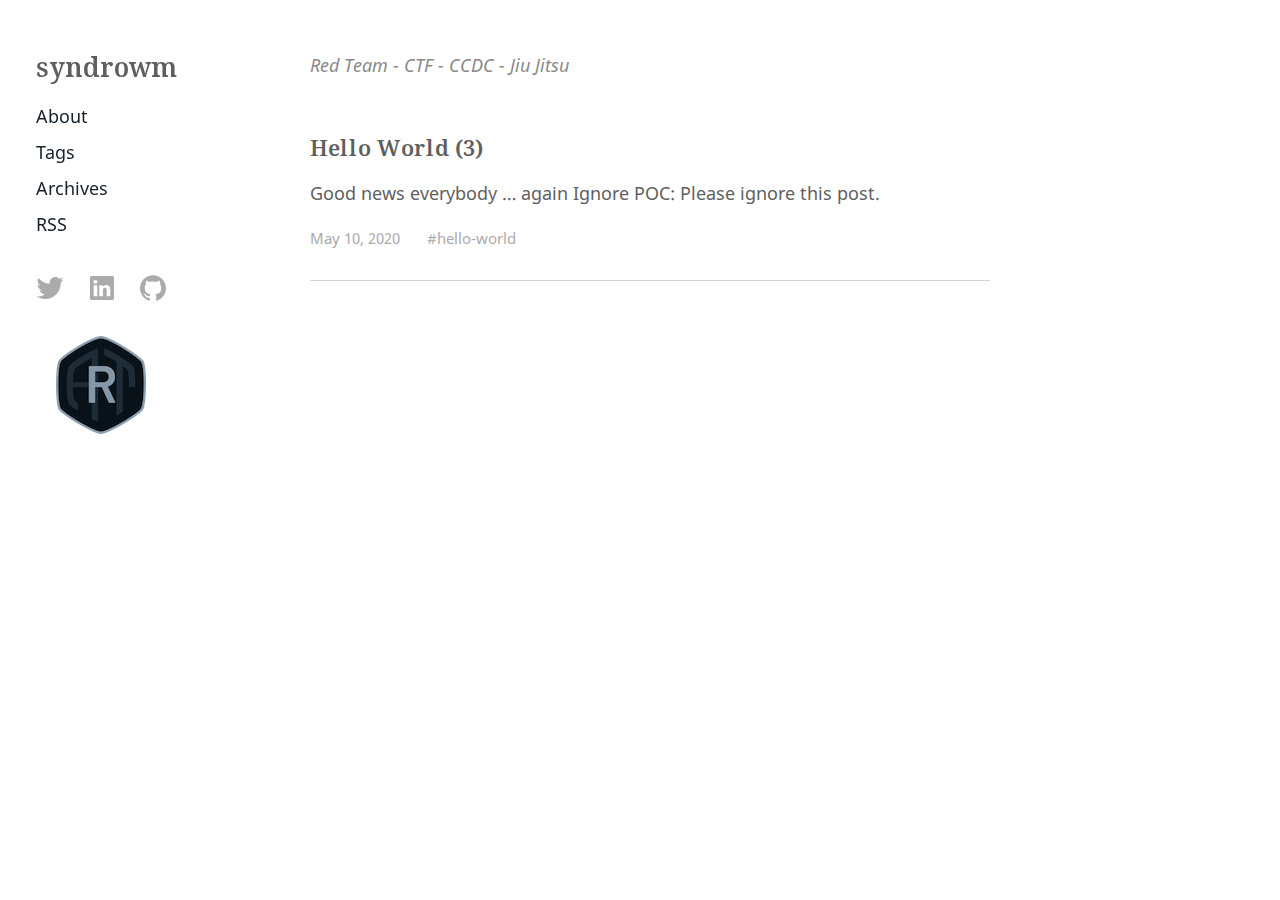
<file: index.html>
<!DOCTYPE html>

<html lang="en-us">
    <head>
	<meta name="generator" content="Hugo 0.70.0" />
    <meta charset="utf-8">
    <meta http-equiv="X-UA-Compatible" content="IE=edge,chrome=1">
    <meta name="viewport" content="width=device-width, initial-scale=1">
    <meta name="format-detection" content="telephone=no"/>

    <title>syndrowm</title>
    
    <link rel="apple-touch-icon" sizes="180x180" href="/apple-touch-icon.png">
    <link rel="manifest" href="/manifest.json">
    <link rel="mask-icon" href="/safari-pinned-tab.svg" color="#FF3DB4">
    <meta name="theme-color" content="#ffffff">

    
    
    
    <link rel="stylesheet" href="/css/main.min.15431d6c334f65809fe2bc329da3f2c81c6e3027ab1e25b56afb2bb85fa7fd64.css"/>

    
    
    

    
    <link type="text/css" rel="stylesheet" href="/css/custom.css">
 
    
    <link rel="alternate" type="application/rss+xml" href="/index.xml" title="syndrowm" />
    </head>

    <body>
        
<nav>
  <header>
    <div class="site-title">
        <a href="/">syndrowm</a>
    </div>  
</header>

  <div class="nav-menu">
  
    <a class="color-link nav-link" href="/about/">About</a>
  
    <a class="color-link nav-link" href="/tags/">Tags</a>
  
    <a class="color-link nav-link" href="https://blog.syndrowm.com">Archives</a>
  
  <a class="color-link nav-link" href="/index.xml" target="_blank" rel="noopener" type="application/rss+xml">RSS</a>
</div>
<footer class="footer">
	<div class="social-icons">
        

    

    
    <a class="social-icon" href="https://twitter.com/syndrowm" target="_blank" rel="noopener" title="Twitter">
        <svg width="28px" height="28px" viewBox="0 0 28 28" version="1.1" fill="#ABABAB" xmlns="https://www.w3.org/2000/svg" xmlns:xlink="https://www.w3.org/1999/xlink">
            <path d="M8.991284,24.971612 C19.180436,24.971612 24.752372,16.530224 24.752372,9.210524 C24.752372,8.970656 24.747512,8.731868 24.736496,8.494376 C25.818008,7.712564 26.758256,6.737 27.5,5.62622 C26.507372,6.067076 25.439252,6.364292 24.318752,6.498212 C25.462472,5.812628 26.340512,4.727444 26.754584,3.434036 C25.684088,4.068536 24.499004,4.53002 23.23724,4.778528 C22.226468,3.701876 20.786828,3.028388 19.193828,3.028388 C16.134404,3.028388 13.653536,5.509256 13.653536,8.567492 C13.653536,9.0023 13.702244,9.424904 13.797176,9.830552 C9.19346,9.599108 5.11106,7.39472 2.3792,4.04294 C1.903028,4.861364 1.629032,5.812628 1.629032,6.827072 C1.629032,8.74904 2.606972,10.445612 4.094024,11.438132 C3.185528,11.41016 2.331788,11.160464 1.585184,10.745096 C1.583888,10.768208 1.583888,10.791428 1.583888,10.815728 C1.583888,13.49888 3.493652,15.738584 6.028088,16.246508 C5.562932,16.373084 5.07326,16.44134 4.56782,16.44134 C4.210988,16.44134 3.863876,16.406024 3.526484,16.34144 C4.231724,18.542264 6.276596,20.143796 8.701412,20.18894 C6.805148,21.674696 4.416836,22.56008 1.821488,22.56008 C1.374476,22.56008 0.93362,22.534592 0.5,22.4834 C2.951708,24.054476 5.862524,24.971612 8.991284,24.971612"></path>
        </svg>
    </a>
    

    

    

    

    

    

    

    

    

    
    <a class="social-icon" href="https://www.linkedin.com/in/evan-anderson-4256611/" target="_blank" rel="noopener" title="LinkedIn">
        <svg width="28px" height="28px" viewBox="0 0 28 28" version="1.1" fill="#ABABAB" xmlns="https://www.w3.org/2000/svg" xmlns:xlink="https://www.w3.org/1999/xlink">
            <path d="M2,3.654102 C2,2.69908141 2.79442509,1.92397846 3.77383592,1.92397846 L24.2261641,1.92397846 C25.2058917,1.92397846 26,2.69908141 26,3.654102 L26,24.3462148 C26,25.3015521 25.2058917,26.0760215 24.2261641,26.0760215 L3.77383592,26.0760215 C2.79442509,26.0760215 2,25.3015521 2,24.3465315 L2,3.65378524 L2,3.654102 Z M9.27526132,22.1415901 L9.27526132,11.2356668 L5.65030092,11.2356668 L5.65030092,22.1415901 L9.27557808,22.1415901 L9.27526132,22.1415901 Z M7.46341463,9.74691162 C8.72727273,9.74691162 9.51409566,8.90940767 9.51409566,7.86284447 C9.49033893,6.79252455 8.72727273,5.97846056 7.48748812,5.97846056 C6.24675325,5.97846056 5.43649034,6.79252455 5.43649034,7.86284447 C5.43649034,8.90940767 6.22299652,9.74691162 7.4396579,9.74691162 L7.46309788,9.74691162 L7.46341463,9.74691162 Z M11.2815965,22.1415901 L14.9062401,22.1415901 L14.9062401,16.0519481 C14.9062401,15.7263225 14.9299968,15.4000634 15.0256573,15.1675641 C15.2876148,14.5159962 15.8840672,13.8416218 16.8856509,13.8416218 C18.1970225,13.8416218 18.7218879,14.8416218 18.7218879,16.3078872 L18.7218879,22.1415901 L22.3465315,22.1415901 L22.3465315,15.8885017 C22.3465315,12.5388027 20.5584416,10.9800443 18.1735825,10.9800443 C16.2182452,10.9800443 15.3595185,12.072854 14.8824834,12.8172315 L14.9065569,12.8172315 L14.9065569,11.2359835 L11.2819132,11.2359835 C11.3291099,12.2591067 11.2815965,22.1419069 11.2815965,22.1419069 L11.2815965,22.1415901 Z"></path>
        </svg>
    </a>
    

    

    

    

    

    

    

    
    
    
    <a class="social-icon" href="https://github.com/syndrowm" target="_blank" rel="noopener" title="GitHub">
        <svg width="28px" height="28px" viewBox="0 0 28 28" version="1.1" fill="#ABABAB" xmlns="https://www.w3.org/2000/svg" xmlns:xlink="https://www.w3.org/1999/xlink">
            <path d="M13.9988029,1.32087331 C6.82105037,1.32087331 1,7.14112562 1,14.3212723 C1,20.0649109 4.72454649,24.9370678 9.89038951,26.6560892 C10.5408085,26.7757983 10.7778323,26.374374 10.7778323,26.0296121 C10.7778323,25.7215609 10.7666595,24.9035493 10.760275,23.8189856 C7.14426471,24.6042767 6.38131925,22.0760223 6.38131925,22.0760223 C5.78995672,20.5740732 4.93762853,20.1742451 4.93762853,20.1742451 C3.75729765,19.3682044 5.02701126,19.3841656 5.02701126,19.3841656 C6.33183953,19.4759425 7.01817121,20.7241085 7.01817121,20.7241085 C8.17775254,22.7104801 10.0611744,22.1366749 10.8017741,21.8038838 C10.919887,20.9643246 11.2558703,20.3913175 11.6269683,20.066507 C8.74038491,19.7385043 5.70536235,18.6228163 5.70536235,13.6413251 C5.70536235,12.2223743 6.21213051,11.0611968 7.04370914,10.1530044 C6.90963504,9.82420367 6.46351945,8.50181809 7.17139875,6.71256734 C7.17139875,6.71256734 8.26234691,6.36301702 10.7459099,8.04532771 C11.78259,7.75642995 12.8950858,7.61277914 14.000399,7.60719272 C15.1049142,7.61277914 16.2166119,7.75642995 17.2548881,8.04532771 C19.736855,6.36301702 20.8262071,6.71256734 20.8262071,6.71256734 C21.5356825,8.50181809 21.0895669,9.82420367 20.9562909,10.1530044 C21.7894656,11.0611968 22.2922435,12.2223743 22.2922435,13.6413251 C22.2922435,18.6355852 19.2524325,19.734514 16.3570705,20.0561322 C16.8231376,20.4575564 17.2389269,21.2508282 17.2389269,22.4638795 C17.2389269,24.2012564 17.2229657,25.603448 17.2229657,26.0296121 C17.2229657,26.3775663 17.4575954,26.7821827 18.116793,26.6552912 C23.2786458,24.9322794 27,20.0633148 27,14.3212723 C27,7.14112562 21.1789496,1.32087331 13.9988029,1.32087331"></path>
        </svg>
    </a>
    

    
    
    

    

    

    

    

    

</div>



	<a target="_blank" href="https://www.randori.com" title="randori.com" style="padding-left: 20px"><img src=/RAT.png /></a>
	<script src="/js/main.min.fa5c2b23e07b5d9bfad267a52b4b24fdb053e6fb7524993383594926a3ac270c.js" integrity="sha256-+lwrI+B7XZv60melK0sk/bBT5vt1JJkzg1lJJqOsJww=" crossorigin="anonymous"></script>
</footer>

</nav>

        <div id="content" class="content-container">
        
<div class = "article-content">
        
        <div class="description">
            <p>Red Team - CTF - CCDC - Jiu Jitsu</p>
        </div>
        
        
        
        
        <article>
            <h2>
                <a href="/posts/hello-world/">
                    Hello World (3)
                </a>
            </h2>
            <div>
                <p>Good news everybody &hellip; again Ignore  POC: Please ignore this post.</p>
                
            </div>
            <div class="post-footer">
            <time>May 10, 2020</time>

            
            
                
                    <a class="tag" href="/tags/hello-world">#hello-world</a>
                
            
            </div> 
           
        </article>
        
    </div>
        
        <div class="paginator">
        
        
    </div>

        

<link rel="stylesheet" type="text/css" href="/css/katex.min.css" crossorigin="anonymous">
<script type="text/javascript" src="/js/katex.min.js" crossorigin="anonymous"></script>
<script type="text/javascript" src="/js/auto-render.min.js"onload="renderMathInElement(document.body);" crossorigin="anonymous"></script>

        </div>
        <footer class="footer-mobile">
	<div class="social-icons">
        

    

    
    <a class="social-icon" href="https://twitter.com/syndrowm" target="_blank" rel="noopener" title="Twitter">
        <svg width="28px" height="28px" viewBox="0 0 28 28" version="1.1" fill="#ABABAB" xmlns="https://www.w3.org/2000/svg" xmlns:xlink="https://www.w3.org/1999/xlink">
            <path d="M8.991284,24.971612 C19.180436,24.971612 24.752372,16.530224 24.752372,9.210524 C24.752372,8.970656 24.747512,8.731868 24.736496,8.494376 C25.818008,7.712564 26.758256,6.737 27.5,5.62622 C26.507372,6.067076 25.439252,6.364292 24.318752,6.498212 C25.462472,5.812628 26.340512,4.727444 26.754584,3.434036 C25.684088,4.068536 24.499004,4.53002 23.23724,4.778528 C22.226468,3.701876 20.786828,3.028388 19.193828,3.028388 C16.134404,3.028388 13.653536,5.509256 13.653536,8.567492 C13.653536,9.0023 13.702244,9.424904 13.797176,9.830552 C9.19346,9.599108 5.11106,7.39472 2.3792,4.04294 C1.903028,4.861364 1.629032,5.812628 1.629032,6.827072 C1.629032,8.74904 2.606972,10.445612 4.094024,11.438132 C3.185528,11.41016 2.331788,11.160464 1.585184,10.745096 C1.583888,10.768208 1.583888,10.791428 1.583888,10.815728 C1.583888,13.49888 3.493652,15.738584 6.028088,16.246508 C5.562932,16.373084 5.07326,16.44134 4.56782,16.44134 C4.210988,16.44134 3.863876,16.406024 3.526484,16.34144 C4.231724,18.542264 6.276596,20.143796 8.701412,20.18894 C6.805148,21.674696 4.416836,22.56008 1.821488,22.56008 C1.374476,22.56008 0.93362,22.534592 0.5,22.4834 C2.951708,24.054476 5.862524,24.971612 8.991284,24.971612"></path>
        </svg>
    </a>
    

    

    

    

    

    

    

    

    

    
    <a class="social-icon" href="https://www.linkedin.com/in/evan-anderson-4256611/" target="_blank" rel="noopener" title="LinkedIn">
        <svg width="28px" height="28px" viewBox="0 0 28 28" version="1.1" fill="#ABABAB" xmlns="https://www.w3.org/2000/svg" xmlns:xlink="https://www.w3.org/1999/xlink">
            <path d="M2,3.654102 C2,2.69908141 2.79442509,1.92397846 3.77383592,1.92397846 L24.2261641,1.92397846 C25.2058917,1.92397846 26,2.69908141 26,3.654102 L26,24.3462148 C26,25.3015521 25.2058917,26.0760215 24.2261641,26.0760215 L3.77383592,26.0760215 C2.79442509,26.0760215 2,25.3015521 2,24.3465315 L2,3.65378524 L2,3.654102 Z M9.27526132,22.1415901 L9.27526132,11.2356668 L5.65030092,11.2356668 L5.65030092,22.1415901 L9.27557808,22.1415901 L9.27526132,22.1415901 Z M7.46341463,9.74691162 C8.72727273,9.74691162 9.51409566,8.90940767 9.51409566,7.86284447 C9.49033893,6.79252455 8.72727273,5.97846056 7.48748812,5.97846056 C6.24675325,5.97846056 5.43649034,6.79252455 5.43649034,7.86284447 C5.43649034,8.90940767 6.22299652,9.74691162 7.4396579,9.74691162 L7.46309788,9.74691162 L7.46341463,9.74691162 Z M11.2815965,22.1415901 L14.9062401,22.1415901 L14.9062401,16.0519481 C14.9062401,15.7263225 14.9299968,15.4000634 15.0256573,15.1675641 C15.2876148,14.5159962 15.8840672,13.8416218 16.8856509,13.8416218 C18.1970225,13.8416218 18.7218879,14.8416218 18.7218879,16.3078872 L18.7218879,22.1415901 L22.3465315,22.1415901 L22.3465315,15.8885017 C22.3465315,12.5388027 20.5584416,10.9800443 18.1735825,10.9800443 C16.2182452,10.9800443 15.3595185,12.072854 14.8824834,12.8172315 L14.9065569,12.8172315 L14.9065569,11.2359835 L11.2819132,11.2359835 C11.3291099,12.2591067 11.2815965,22.1419069 11.2815965,22.1419069 L11.2815965,22.1415901 Z"></path>
        </svg>
    </a>
    

    

    

    

    

    

    

    
    
    
    <a class="social-icon" href="https://github.com/syndrowm" target="_blank" rel="noopener" title="GitHub">
        <svg width="28px" height="28px" viewBox="0 0 28 28" version="1.1" fill="#ABABAB" xmlns="https://www.w3.org/2000/svg" xmlns:xlink="https://www.w3.org/1999/xlink">
            <path d="M13.9988029,1.32087331 C6.82105037,1.32087331 1,7.14112562 1,14.3212723 C1,20.0649109 4.72454649,24.9370678 9.89038951,26.6560892 C10.5408085,26.7757983 10.7778323,26.374374 10.7778323,26.0296121 C10.7778323,25.7215609 10.7666595,24.9035493 10.760275,23.8189856 C7.14426471,24.6042767 6.38131925,22.0760223 6.38131925,22.0760223 C5.78995672,20.5740732 4.93762853,20.1742451 4.93762853,20.1742451 C3.75729765,19.3682044 5.02701126,19.3841656 5.02701126,19.3841656 C6.33183953,19.4759425 7.01817121,20.7241085 7.01817121,20.7241085 C8.17775254,22.7104801 10.0611744,22.1366749 10.8017741,21.8038838 C10.919887,20.9643246 11.2558703,20.3913175 11.6269683,20.066507 C8.74038491,19.7385043 5.70536235,18.6228163 5.70536235,13.6413251 C5.70536235,12.2223743 6.21213051,11.0611968 7.04370914,10.1530044 C6.90963504,9.82420367 6.46351945,8.50181809 7.17139875,6.71256734 C7.17139875,6.71256734 8.26234691,6.36301702 10.7459099,8.04532771 C11.78259,7.75642995 12.8950858,7.61277914 14.000399,7.60719272 C15.1049142,7.61277914 16.2166119,7.75642995 17.2548881,8.04532771 C19.736855,6.36301702 20.8262071,6.71256734 20.8262071,6.71256734 C21.5356825,8.50181809 21.0895669,9.82420367 20.9562909,10.1530044 C21.7894656,11.0611968 22.2922435,12.2223743 22.2922435,13.6413251 C22.2922435,18.6355852 19.2524325,19.734514 16.3570705,20.0561322 C16.8231376,20.4575564 17.2389269,21.2508282 17.2389269,22.4638795 C17.2389269,24.2012564 17.2229657,25.603448 17.2229657,26.0296121 C17.2229657,26.3775663 17.4575954,26.7821827 18.116793,26.6552912 C23.2786458,24.9322794 27,20.0633148 27,14.3212723 C27,7.14112562 21.1789496,1.32087331 13.9988029,1.32087331"></path>
        </svg>
    </a>
    

    
    
    

    

    

    

    

    

</div>




	<div class="footer-mobile-links">
	<a target="_blank" href="https://www.randori.com" title="randori.com" style="padding-right:10px"><img src=/RAT.png /></a>
	</div>

	<script src="/js/main.min.fa5c2b23e07b5d9bfad267a52b4b24fdb053e6fb7524993383594926a3ac270c.js" integrity="sha256-+lwrI+B7XZv60melK0sk/bBT5vt1JJkzg1lJJqOsJww=" crossorigin="anonymous"></script>
</footer>
    </body>
</html>
</file>
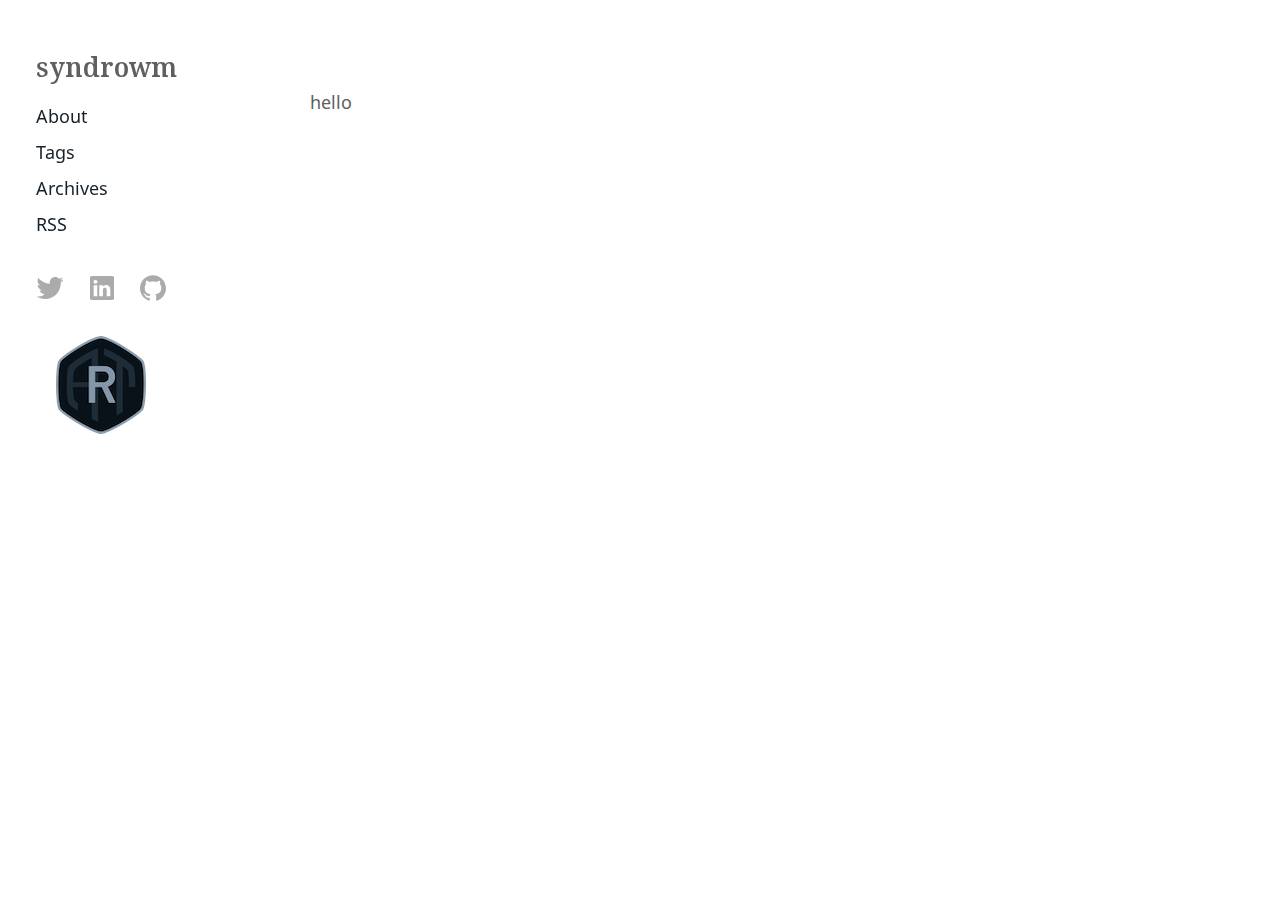
<file: about/index.html>
<!DOCTYPE html>

<html lang="en-us">
    <head>
    <meta charset="utf-8">
    <meta http-equiv="X-UA-Compatible" content="IE=edge,chrome=1">
    <meta name="viewport" content="width=device-width, initial-scale=1">
    <meta name="format-detection" content="telephone=no"/>

    <title> | syndrowm</title>
    
    <link rel="apple-touch-icon" sizes="180x180" href="/apple-touch-icon.png">
    <link rel="manifest" href="/manifest.json">
    <link rel="mask-icon" href="/safari-pinned-tab.svg" color="#FF3DB4">
    <meta name="theme-color" content="#ffffff">

    
    
    
    <link rel="stylesheet" href="/css/main.min.15431d6c334f65809fe2bc329da3f2c81c6e3027ab1e25b56afb2bb85fa7fd64.css"/>

    
    
    

    
    <link type="text/css" rel="stylesheet" href="/css/custom.css">
 
    </head>

    <body>
        
<nav>
  <header>
    <div class="site-title">
        <a href="/">syndrowm</a>
    </div>  
</header>

  <div class="nav-menu">
  
    <a class="color-link nav-link" href="/about/">About</a>
  
    <a class="color-link nav-link" href="/tags/">Tags</a>
  
    <a class="color-link nav-link" href="https://blog.syndrowm.com">Archives</a>
  
  <a class="color-link nav-link" href="/index.xml" target="_blank" rel="noopener" type="application/rss+xml">RSS</a>
</div>
<footer class="footer">
	<div class="social-icons">
        

    

    
    <a class="social-icon" href="https://twitter.com/syndrowm" target="_blank" rel="noopener" title="Twitter">
        <svg width="28px" height="28px" viewBox="0 0 28 28" version="1.1" fill="#ABABAB" xmlns="https://www.w3.org/2000/svg" xmlns:xlink="https://www.w3.org/1999/xlink">
            <path d="M8.991284,24.971612 C19.180436,24.971612 24.752372,16.530224 24.752372,9.210524 C24.752372,8.970656 24.747512,8.731868 24.736496,8.494376 C25.818008,7.712564 26.758256,6.737 27.5,5.62622 C26.507372,6.067076 25.439252,6.364292 24.318752,6.498212 C25.462472,5.812628 26.340512,4.727444 26.754584,3.434036 C25.684088,4.068536 24.499004,4.53002 23.23724,4.778528 C22.226468,3.701876 20.786828,3.028388 19.193828,3.028388 C16.134404,3.028388 13.653536,5.509256 13.653536,8.567492 C13.653536,9.0023 13.702244,9.424904 13.797176,9.830552 C9.19346,9.599108 5.11106,7.39472 2.3792,4.04294 C1.903028,4.861364 1.629032,5.812628 1.629032,6.827072 C1.629032,8.74904 2.606972,10.445612 4.094024,11.438132 C3.185528,11.41016 2.331788,11.160464 1.585184,10.745096 C1.583888,10.768208 1.583888,10.791428 1.583888,10.815728 C1.583888,13.49888 3.493652,15.738584 6.028088,16.246508 C5.562932,16.373084 5.07326,16.44134 4.56782,16.44134 C4.210988,16.44134 3.863876,16.406024 3.526484,16.34144 C4.231724,18.542264 6.276596,20.143796 8.701412,20.18894 C6.805148,21.674696 4.416836,22.56008 1.821488,22.56008 C1.374476,22.56008 0.93362,22.534592 0.5,22.4834 C2.951708,24.054476 5.862524,24.971612 8.991284,24.971612"></path>
        </svg>
    </a>
    

    

    

    

    

    

    

    

    

    
    <a class="social-icon" href="https://www.linkedin.com/in/evan-anderson-4256611/" target="_blank" rel="noopener" title="LinkedIn">
        <svg width="28px" height="28px" viewBox="0 0 28 28" version="1.1" fill="#ABABAB" xmlns="https://www.w3.org/2000/svg" xmlns:xlink="https://www.w3.org/1999/xlink">
            <path d="M2,3.654102 C2,2.69908141 2.79442509,1.92397846 3.77383592,1.92397846 L24.2261641,1.92397846 C25.2058917,1.92397846 26,2.69908141 26,3.654102 L26,24.3462148 C26,25.3015521 25.2058917,26.0760215 24.2261641,26.0760215 L3.77383592,26.0760215 C2.79442509,26.0760215 2,25.3015521 2,24.3465315 L2,3.65378524 L2,3.654102 Z M9.27526132,22.1415901 L9.27526132,11.2356668 L5.65030092,11.2356668 L5.65030092,22.1415901 L9.27557808,22.1415901 L9.27526132,22.1415901 Z M7.46341463,9.74691162 C8.72727273,9.74691162 9.51409566,8.90940767 9.51409566,7.86284447 C9.49033893,6.79252455 8.72727273,5.97846056 7.48748812,5.97846056 C6.24675325,5.97846056 5.43649034,6.79252455 5.43649034,7.86284447 C5.43649034,8.90940767 6.22299652,9.74691162 7.4396579,9.74691162 L7.46309788,9.74691162 L7.46341463,9.74691162 Z M11.2815965,22.1415901 L14.9062401,22.1415901 L14.9062401,16.0519481 C14.9062401,15.7263225 14.9299968,15.4000634 15.0256573,15.1675641 C15.2876148,14.5159962 15.8840672,13.8416218 16.8856509,13.8416218 C18.1970225,13.8416218 18.7218879,14.8416218 18.7218879,16.3078872 L18.7218879,22.1415901 L22.3465315,22.1415901 L22.3465315,15.8885017 C22.3465315,12.5388027 20.5584416,10.9800443 18.1735825,10.9800443 C16.2182452,10.9800443 15.3595185,12.072854 14.8824834,12.8172315 L14.9065569,12.8172315 L14.9065569,11.2359835 L11.2819132,11.2359835 C11.3291099,12.2591067 11.2815965,22.1419069 11.2815965,22.1419069 L11.2815965,22.1415901 Z"></path>
        </svg>
    </a>
    

    

    

    

    

    

    

    
    
    
    <a class="social-icon" href="https://github.com/syndrowm" target="_blank" rel="noopener" title="GitHub">
        <svg width="28px" height="28px" viewBox="0 0 28 28" version="1.1" fill="#ABABAB" xmlns="https://www.w3.org/2000/svg" xmlns:xlink="https://www.w3.org/1999/xlink">
            <path d="M13.9988029,1.32087331 C6.82105037,1.32087331 1,7.14112562 1,14.3212723 C1,20.0649109 4.72454649,24.9370678 9.89038951,26.6560892 C10.5408085,26.7757983 10.7778323,26.374374 10.7778323,26.0296121 C10.7778323,25.7215609 10.7666595,24.9035493 10.760275,23.8189856 C7.14426471,24.6042767 6.38131925,22.0760223 6.38131925,22.0760223 C5.78995672,20.5740732 4.93762853,20.1742451 4.93762853,20.1742451 C3.75729765,19.3682044 5.02701126,19.3841656 5.02701126,19.3841656 C6.33183953,19.4759425 7.01817121,20.7241085 7.01817121,20.7241085 C8.17775254,22.7104801 10.0611744,22.1366749 10.8017741,21.8038838 C10.919887,20.9643246 11.2558703,20.3913175 11.6269683,20.066507 C8.74038491,19.7385043 5.70536235,18.6228163 5.70536235,13.6413251 C5.70536235,12.2223743 6.21213051,11.0611968 7.04370914,10.1530044 C6.90963504,9.82420367 6.46351945,8.50181809 7.17139875,6.71256734 C7.17139875,6.71256734 8.26234691,6.36301702 10.7459099,8.04532771 C11.78259,7.75642995 12.8950858,7.61277914 14.000399,7.60719272 C15.1049142,7.61277914 16.2166119,7.75642995 17.2548881,8.04532771 C19.736855,6.36301702 20.8262071,6.71256734 20.8262071,6.71256734 C21.5356825,8.50181809 21.0895669,9.82420367 20.9562909,10.1530044 C21.7894656,11.0611968 22.2922435,12.2223743 22.2922435,13.6413251 C22.2922435,18.6355852 19.2524325,19.734514 16.3570705,20.0561322 C16.8231376,20.4575564 17.2389269,21.2508282 17.2389269,22.4638795 C17.2389269,24.2012564 17.2229657,25.603448 17.2229657,26.0296121 C17.2229657,26.3775663 17.4575954,26.7821827 18.116793,26.6552912 C23.2786458,24.9322794 27,20.0633148 27,14.3212723 C27,7.14112562 21.1789496,1.32087331 13.9988029,1.32087331"></path>
        </svg>
    </a>
    

    
    
    

    

    

    

    

    

</div>



	<a target="_blank" href="https://www.randori.com" title="randori.com" style="padding-left: 20px"><img src=/RAT.png /></a>

	<script src="/js/main.min.fa5c2b23e07b5d9bfad267a52b4b24fdb053e6fb7524993383594926a3ac270c.js" integrity="sha256-+lwrI+B7XZv60melK0sk/bBT5vt1JJkzg1lJJqOsJww=" crossorigin="anonymous"></script>
</footer>

</nav>

        <div id="content" class="content-container">
        

<h1 class="post-title"></h1>
    
    <div>
        <p>
        <p>hello</p>

        </p>
    </div>
    

    

    <div class="page-footer">
        
    </div>


        

<link rel="stylesheet" type="text/css" href="/css/katex.min.css" crossorigin="anonymous">
<script type="text/javascript" src="/js/katex.min.js" crossorigin="anonymous"></script>
<script type="text/javascript" src="/js/auto-render.min.js"onload="renderMathInElement(document.body);" crossorigin="anonymous"></script>

        </div>
        <footer class="footer-mobile">
	<div class="social-icons">
        

    

    
    <a class="social-icon" href="https://twitter.com/syndrowm" target="_blank" rel="noopener" title="Twitter">
        <svg width="28px" height="28px" viewBox="0 0 28 28" version="1.1" fill="#ABABAB" xmlns="https://www.w3.org/2000/svg" xmlns:xlink="https://www.w3.org/1999/xlink">
            <path d="M8.991284,24.971612 C19.180436,24.971612 24.752372,16.530224 24.752372,9.210524 C24.752372,8.970656 24.747512,8.731868 24.736496,8.494376 C25.818008,7.712564 26.758256,6.737 27.5,5.62622 C26.507372,6.067076 25.439252,6.364292 24.318752,6.498212 C25.462472,5.812628 26.340512,4.727444 26.754584,3.434036 C25.684088,4.068536 24.499004,4.53002 23.23724,4.778528 C22.226468,3.701876 20.786828,3.028388 19.193828,3.028388 C16.134404,3.028388 13.653536,5.509256 13.653536,8.567492 C13.653536,9.0023 13.702244,9.424904 13.797176,9.830552 C9.19346,9.599108 5.11106,7.39472 2.3792,4.04294 C1.903028,4.861364 1.629032,5.812628 1.629032,6.827072 C1.629032,8.74904 2.606972,10.445612 4.094024,11.438132 C3.185528,11.41016 2.331788,11.160464 1.585184,10.745096 C1.583888,10.768208 1.583888,10.791428 1.583888,10.815728 C1.583888,13.49888 3.493652,15.738584 6.028088,16.246508 C5.562932,16.373084 5.07326,16.44134 4.56782,16.44134 C4.210988,16.44134 3.863876,16.406024 3.526484,16.34144 C4.231724,18.542264 6.276596,20.143796 8.701412,20.18894 C6.805148,21.674696 4.416836,22.56008 1.821488,22.56008 C1.374476,22.56008 0.93362,22.534592 0.5,22.4834 C2.951708,24.054476 5.862524,24.971612 8.991284,24.971612"></path>
        </svg>
    </a>
    

    

    

    

    

    

    

    

    

    
    <a class="social-icon" href="https://www.linkedin.com/in/evan-anderson-4256611/" target="_blank" rel="noopener" title="LinkedIn">
        <svg width="28px" height="28px" viewBox="0 0 28 28" version="1.1" fill="#ABABAB" xmlns="https://www.w3.org/2000/svg" xmlns:xlink="https://www.w3.org/1999/xlink">
            <path d="M2,3.654102 C2,2.69908141 2.79442509,1.92397846 3.77383592,1.92397846 L24.2261641,1.92397846 C25.2058917,1.92397846 26,2.69908141 26,3.654102 L26,24.3462148 C26,25.3015521 25.2058917,26.0760215 24.2261641,26.0760215 L3.77383592,26.0760215 C2.79442509,26.0760215 2,25.3015521 2,24.3465315 L2,3.65378524 L2,3.654102 Z M9.27526132,22.1415901 L9.27526132,11.2356668 L5.65030092,11.2356668 L5.65030092,22.1415901 L9.27557808,22.1415901 L9.27526132,22.1415901 Z M7.46341463,9.74691162 C8.72727273,9.74691162 9.51409566,8.90940767 9.51409566,7.86284447 C9.49033893,6.79252455 8.72727273,5.97846056 7.48748812,5.97846056 C6.24675325,5.97846056 5.43649034,6.79252455 5.43649034,7.86284447 C5.43649034,8.90940767 6.22299652,9.74691162 7.4396579,9.74691162 L7.46309788,9.74691162 L7.46341463,9.74691162 Z M11.2815965,22.1415901 L14.9062401,22.1415901 L14.9062401,16.0519481 C14.9062401,15.7263225 14.9299968,15.4000634 15.0256573,15.1675641 C15.2876148,14.5159962 15.8840672,13.8416218 16.8856509,13.8416218 C18.1970225,13.8416218 18.7218879,14.8416218 18.7218879,16.3078872 L18.7218879,22.1415901 L22.3465315,22.1415901 L22.3465315,15.8885017 C22.3465315,12.5388027 20.5584416,10.9800443 18.1735825,10.9800443 C16.2182452,10.9800443 15.3595185,12.072854 14.8824834,12.8172315 L14.9065569,12.8172315 L14.9065569,11.2359835 L11.2819132,11.2359835 C11.3291099,12.2591067 11.2815965,22.1419069 11.2815965,22.1419069 L11.2815965,22.1415901 Z"></path>
        </svg>
    </a>
    

    

    

    

    

    

    

    
    
    
    <a class="social-icon" href="https://github.com/syndrowm" target="_blank" rel="noopener" title="GitHub">
        <svg width="28px" height="28px" viewBox="0 0 28 28" version="1.1" fill="#ABABAB" xmlns="https://www.w3.org/2000/svg" xmlns:xlink="https://www.w3.org/1999/xlink">
            <path d="M13.9988029,1.32087331 C6.82105037,1.32087331 1,7.14112562 1,14.3212723 C1,20.0649109 4.72454649,24.9370678 9.89038951,26.6560892 C10.5408085,26.7757983 10.7778323,26.374374 10.7778323,26.0296121 C10.7778323,25.7215609 10.7666595,24.9035493 10.760275,23.8189856 C7.14426471,24.6042767 6.38131925,22.0760223 6.38131925,22.0760223 C5.78995672,20.5740732 4.93762853,20.1742451 4.93762853,20.1742451 C3.75729765,19.3682044 5.02701126,19.3841656 5.02701126,19.3841656 C6.33183953,19.4759425 7.01817121,20.7241085 7.01817121,20.7241085 C8.17775254,22.7104801 10.0611744,22.1366749 10.8017741,21.8038838 C10.919887,20.9643246 11.2558703,20.3913175 11.6269683,20.066507 C8.74038491,19.7385043 5.70536235,18.6228163 5.70536235,13.6413251 C5.70536235,12.2223743 6.21213051,11.0611968 7.04370914,10.1530044 C6.90963504,9.82420367 6.46351945,8.50181809 7.17139875,6.71256734 C7.17139875,6.71256734 8.26234691,6.36301702 10.7459099,8.04532771 C11.78259,7.75642995 12.8950858,7.61277914 14.000399,7.60719272 C15.1049142,7.61277914 16.2166119,7.75642995 17.2548881,8.04532771 C19.736855,6.36301702 20.8262071,6.71256734 20.8262071,6.71256734 C21.5356825,8.50181809 21.0895669,9.82420367 20.9562909,10.1530044 C21.7894656,11.0611968 22.2922435,12.2223743 22.2922435,13.6413251 C22.2922435,18.6355852 19.2524325,19.734514 16.3570705,20.0561322 C16.8231376,20.4575564 17.2389269,21.2508282 17.2389269,22.4638795 C17.2389269,24.2012564 17.2229657,25.603448 17.2229657,26.0296121 C17.2229657,26.3775663 17.4575954,26.7821827 18.116793,26.6552912 C23.2786458,24.9322794 27,20.0633148 27,14.3212723 C27,7.14112562 21.1789496,1.32087331 13.9988029,1.32087331"></path>
        </svg>
    </a>
    

    
    
    

    

    

    

    

    

</div>




	<div class="footer-mobile-links">
	<a target="_blank" href="https://www.randori.com" title="randori.com" style="padding-right:10px"><img src=/RAT.png /></a>
	</div>

	<script src="/js/main.min.fa5c2b23e07b5d9bfad267a52b4b24fdb053e6fb7524993383594926a3ac270c.js" integrity="sha256-+lwrI+B7XZv60melK0sk/bBT5vt1JJkzg1lJJqOsJww=" crossorigin="anonymous"></script>
</footer>
    </body>
</html>
</file>
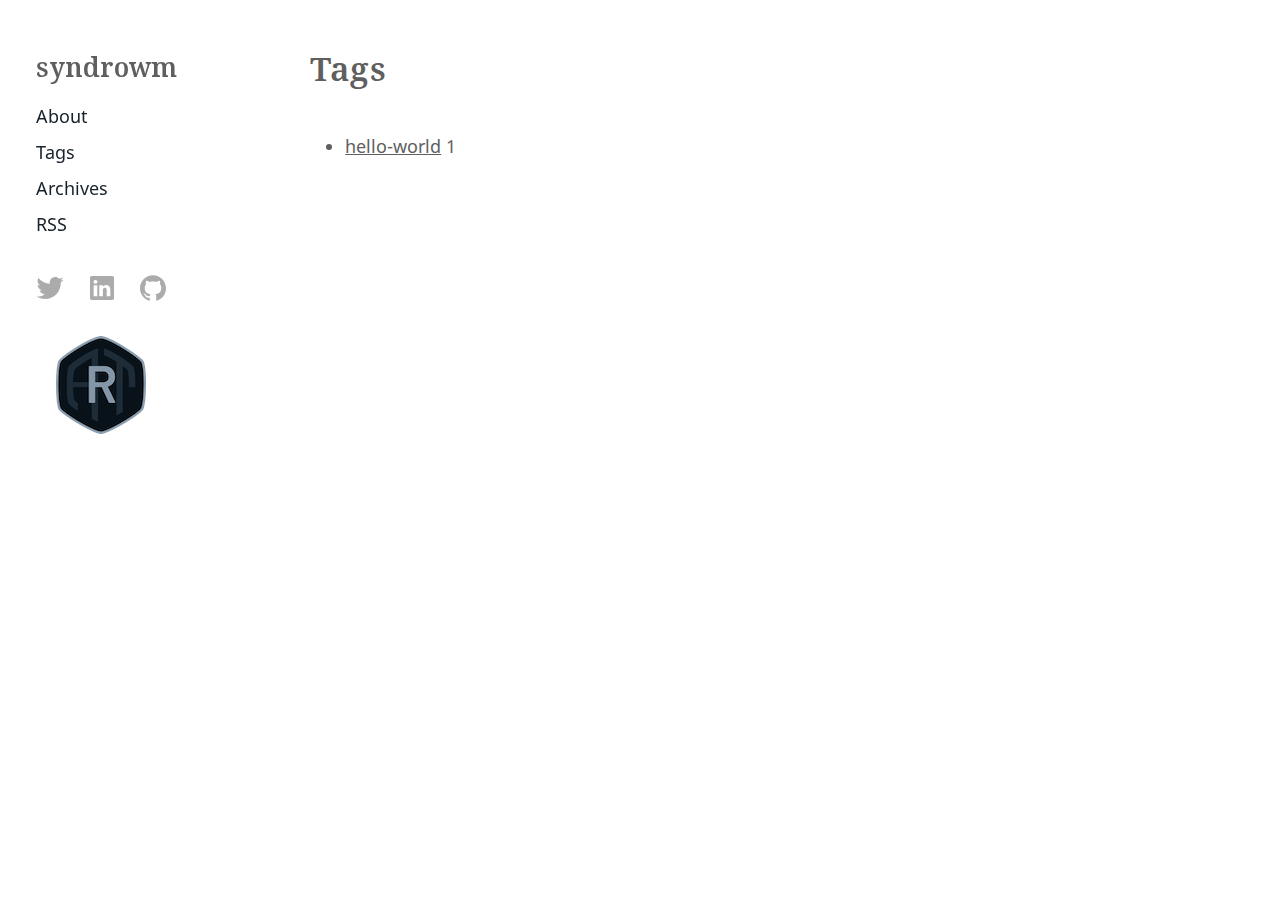
<file: tags/index.html>
<!DOCTYPE html>

<html lang="en-us">
    <head>
    <meta charset="utf-8">
    <meta http-equiv="X-UA-Compatible" content="IE=edge,chrome=1">
    <meta name="viewport" content="width=device-width, initial-scale=1">
    <meta name="format-detection" content="telephone=no"/>

    <title>Tags | syndrowm</title>
    
    <link rel="apple-touch-icon" sizes="180x180" href="/apple-touch-icon.png">
    <link rel="manifest" href="/manifest.json">
    <link rel="mask-icon" href="/safari-pinned-tab.svg" color="#FF3DB4">
    <meta name="theme-color" content="#ffffff">

    
    
    
    <link rel="stylesheet" href="/css/main.min.15431d6c334f65809fe2bc329da3f2c81c6e3027ab1e25b56afb2bb85fa7fd64.css"/>

    
    
    

    
    <link type="text/css" rel="stylesheet" href="/css/custom.css">
 
    
    <link rel="alternate" type="application/rss+xml" href="/tags/index.xml" title="syndrowm" />
    </head>

    <body>
        
<nav>
  <header>
    <div class="site-title">
        <a href="/">syndrowm</a>
    </div>  
</header>

  <div class="nav-menu">
  
    <a class="color-link nav-link" href="/about/">About</a>
  
    <a class="color-link nav-link" href="/tags/">Tags</a>
  
    <a class="color-link nav-link" href="https://blog.syndrowm.com">Archives</a>
  
  <a class="color-link nav-link" href="/index.xml" target="_blank" rel="noopener" type="application/rss+xml">RSS</a>
</div>
<footer class="footer">
	<div class="social-icons">
        

    

    
    <a class="social-icon" href="https://twitter.com/syndrowm" target="_blank" rel="noopener" title="Twitter">
        <svg width="28px" height="28px" viewBox="0 0 28 28" version="1.1" fill="#ABABAB" xmlns="https://www.w3.org/2000/svg" xmlns:xlink="https://www.w3.org/1999/xlink">
            <path d="M8.991284,24.971612 C19.180436,24.971612 24.752372,16.530224 24.752372,9.210524 C24.752372,8.970656 24.747512,8.731868 24.736496,8.494376 C25.818008,7.712564 26.758256,6.737 27.5,5.62622 C26.507372,6.067076 25.439252,6.364292 24.318752,6.498212 C25.462472,5.812628 26.340512,4.727444 26.754584,3.434036 C25.684088,4.068536 24.499004,4.53002 23.23724,4.778528 C22.226468,3.701876 20.786828,3.028388 19.193828,3.028388 C16.134404,3.028388 13.653536,5.509256 13.653536,8.567492 C13.653536,9.0023 13.702244,9.424904 13.797176,9.830552 C9.19346,9.599108 5.11106,7.39472 2.3792,4.04294 C1.903028,4.861364 1.629032,5.812628 1.629032,6.827072 C1.629032,8.74904 2.606972,10.445612 4.094024,11.438132 C3.185528,11.41016 2.331788,11.160464 1.585184,10.745096 C1.583888,10.768208 1.583888,10.791428 1.583888,10.815728 C1.583888,13.49888 3.493652,15.738584 6.028088,16.246508 C5.562932,16.373084 5.07326,16.44134 4.56782,16.44134 C4.210988,16.44134 3.863876,16.406024 3.526484,16.34144 C4.231724,18.542264 6.276596,20.143796 8.701412,20.18894 C6.805148,21.674696 4.416836,22.56008 1.821488,22.56008 C1.374476,22.56008 0.93362,22.534592 0.5,22.4834 C2.951708,24.054476 5.862524,24.971612 8.991284,24.971612"></path>
        </svg>
    </a>
    

    

    

    

    

    

    

    

    

    
    <a class="social-icon" href="https://www.linkedin.com/in/evan-anderson-4256611/" target="_blank" rel="noopener" title="LinkedIn">
        <svg width="28px" height="28px" viewBox="0 0 28 28" version="1.1" fill="#ABABAB" xmlns="https://www.w3.org/2000/svg" xmlns:xlink="https://www.w3.org/1999/xlink">
            <path d="M2,3.654102 C2,2.69908141 2.79442509,1.92397846 3.77383592,1.92397846 L24.2261641,1.92397846 C25.2058917,1.92397846 26,2.69908141 26,3.654102 L26,24.3462148 C26,25.3015521 25.2058917,26.0760215 24.2261641,26.0760215 L3.77383592,26.0760215 C2.79442509,26.0760215 2,25.3015521 2,24.3465315 L2,3.65378524 L2,3.654102 Z M9.27526132,22.1415901 L9.27526132,11.2356668 L5.65030092,11.2356668 L5.65030092,22.1415901 L9.27557808,22.1415901 L9.27526132,22.1415901 Z M7.46341463,9.74691162 C8.72727273,9.74691162 9.51409566,8.90940767 9.51409566,7.86284447 C9.49033893,6.79252455 8.72727273,5.97846056 7.48748812,5.97846056 C6.24675325,5.97846056 5.43649034,6.79252455 5.43649034,7.86284447 C5.43649034,8.90940767 6.22299652,9.74691162 7.4396579,9.74691162 L7.46309788,9.74691162 L7.46341463,9.74691162 Z M11.2815965,22.1415901 L14.9062401,22.1415901 L14.9062401,16.0519481 C14.9062401,15.7263225 14.9299968,15.4000634 15.0256573,15.1675641 C15.2876148,14.5159962 15.8840672,13.8416218 16.8856509,13.8416218 C18.1970225,13.8416218 18.7218879,14.8416218 18.7218879,16.3078872 L18.7218879,22.1415901 L22.3465315,22.1415901 L22.3465315,15.8885017 C22.3465315,12.5388027 20.5584416,10.9800443 18.1735825,10.9800443 C16.2182452,10.9800443 15.3595185,12.072854 14.8824834,12.8172315 L14.9065569,12.8172315 L14.9065569,11.2359835 L11.2819132,11.2359835 C11.3291099,12.2591067 11.2815965,22.1419069 11.2815965,22.1419069 L11.2815965,22.1415901 Z"></path>
        </svg>
    </a>
    

    

    

    

    

    

    

    
    
    
    <a class="social-icon" href="https://github.com/syndrowm" target="_blank" rel="noopener" title="GitHub">
        <svg width="28px" height="28px" viewBox="0 0 28 28" version="1.1" fill="#ABABAB" xmlns="https://www.w3.org/2000/svg" xmlns:xlink="https://www.w3.org/1999/xlink">
            <path d="M13.9988029,1.32087331 C6.82105037,1.32087331 1,7.14112562 1,14.3212723 C1,20.0649109 4.72454649,24.9370678 9.89038951,26.6560892 C10.5408085,26.7757983 10.7778323,26.374374 10.7778323,26.0296121 C10.7778323,25.7215609 10.7666595,24.9035493 10.760275,23.8189856 C7.14426471,24.6042767 6.38131925,22.0760223 6.38131925,22.0760223 C5.78995672,20.5740732 4.93762853,20.1742451 4.93762853,20.1742451 C3.75729765,19.3682044 5.02701126,19.3841656 5.02701126,19.3841656 C6.33183953,19.4759425 7.01817121,20.7241085 7.01817121,20.7241085 C8.17775254,22.7104801 10.0611744,22.1366749 10.8017741,21.8038838 C10.919887,20.9643246 11.2558703,20.3913175 11.6269683,20.066507 C8.74038491,19.7385043 5.70536235,18.6228163 5.70536235,13.6413251 C5.70536235,12.2223743 6.21213051,11.0611968 7.04370914,10.1530044 C6.90963504,9.82420367 6.46351945,8.50181809 7.17139875,6.71256734 C7.17139875,6.71256734 8.26234691,6.36301702 10.7459099,8.04532771 C11.78259,7.75642995 12.8950858,7.61277914 14.000399,7.60719272 C15.1049142,7.61277914 16.2166119,7.75642995 17.2548881,8.04532771 C19.736855,6.36301702 20.8262071,6.71256734 20.8262071,6.71256734 C21.5356825,8.50181809 21.0895669,9.82420367 20.9562909,10.1530044 C21.7894656,11.0611968 22.2922435,12.2223743 22.2922435,13.6413251 C22.2922435,18.6355852 19.2524325,19.734514 16.3570705,20.0561322 C16.8231376,20.4575564 17.2389269,21.2508282 17.2389269,22.4638795 C17.2389269,24.2012564 17.2229657,25.603448 17.2229657,26.0296121 C17.2229657,26.3775663 17.4575954,26.7821827 18.116793,26.6552912 C23.2786458,24.9322794 27,20.0633148 27,14.3212723 C27,7.14112562 21.1789496,1.32087331 13.9988029,1.32087331"></path>
        </svg>
    </a>
    

    
    
    

    

    

    

    

    

</div>



	<a target="_blank" href="https://www.randori.com" title="randori.com" style="padding-left: 20px"><img src=/RAT.png /></a>
	<script src="/js/main.min.fa5c2b23e07b5d9bfad267a52b4b24fdb053e6fb7524993383594926a3ac270c.js" integrity="sha256-+lwrI+B7XZv60melK0sk/bBT5vt1JJkzg1lJJqOsJww=" crossorigin="anonymous"></script>
</footer>

</nav>

        <div id="content" class="content-container">
        

<h1>Tags</h1>
<ul>
    
        <li><a href="/tags/hello-world/">hello-world</a> 1</li>
    
</ul>

<div class="page-footer"></div>

        

<link rel="stylesheet" type="text/css" href="/css/katex.min.css" crossorigin="anonymous">
<script type="text/javascript" src="/js/katex.min.js" crossorigin="anonymous"></script>
<script type="text/javascript" src="/js/auto-render.min.js"onload="renderMathInElement(document.body);" crossorigin="anonymous"></script>

        </div>
        <footer class="footer-mobile">
	<div class="social-icons">
        

    

    
    <a class="social-icon" href="https://twitter.com/syndrowm" target="_blank" rel="noopener" title="Twitter">
        <svg width="28px" height="28px" viewBox="0 0 28 28" version="1.1" fill="#ABABAB" xmlns="https://www.w3.org/2000/svg" xmlns:xlink="https://www.w3.org/1999/xlink">
            <path d="M8.991284,24.971612 C19.180436,24.971612 24.752372,16.530224 24.752372,9.210524 C24.752372,8.970656 24.747512,8.731868 24.736496,8.494376 C25.818008,7.712564 26.758256,6.737 27.5,5.62622 C26.507372,6.067076 25.439252,6.364292 24.318752,6.498212 C25.462472,5.812628 26.340512,4.727444 26.754584,3.434036 C25.684088,4.068536 24.499004,4.53002 23.23724,4.778528 C22.226468,3.701876 20.786828,3.028388 19.193828,3.028388 C16.134404,3.028388 13.653536,5.509256 13.653536,8.567492 C13.653536,9.0023 13.702244,9.424904 13.797176,9.830552 C9.19346,9.599108 5.11106,7.39472 2.3792,4.04294 C1.903028,4.861364 1.629032,5.812628 1.629032,6.827072 C1.629032,8.74904 2.606972,10.445612 4.094024,11.438132 C3.185528,11.41016 2.331788,11.160464 1.585184,10.745096 C1.583888,10.768208 1.583888,10.791428 1.583888,10.815728 C1.583888,13.49888 3.493652,15.738584 6.028088,16.246508 C5.562932,16.373084 5.07326,16.44134 4.56782,16.44134 C4.210988,16.44134 3.863876,16.406024 3.526484,16.34144 C4.231724,18.542264 6.276596,20.143796 8.701412,20.18894 C6.805148,21.674696 4.416836,22.56008 1.821488,22.56008 C1.374476,22.56008 0.93362,22.534592 0.5,22.4834 C2.951708,24.054476 5.862524,24.971612 8.991284,24.971612"></path>
        </svg>
    </a>
    

    

    

    

    

    

    

    

    

    
    <a class="social-icon" href="https://www.linkedin.com/in/evan-anderson-4256611/" target="_blank" rel="noopener" title="LinkedIn">
        <svg width="28px" height="28px" viewBox="0 0 28 28" version="1.1" fill="#ABABAB" xmlns="https://www.w3.org/2000/svg" xmlns:xlink="https://www.w3.org/1999/xlink">
            <path d="M2,3.654102 C2,2.69908141 2.79442509,1.92397846 3.77383592,1.92397846 L24.2261641,1.92397846 C25.2058917,1.92397846 26,2.69908141 26,3.654102 L26,24.3462148 C26,25.3015521 25.2058917,26.0760215 24.2261641,26.0760215 L3.77383592,26.0760215 C2.79442509,26.0760215 2,25.3015521 2,24.3465315 L2,3.65378524 L2,3.654102 Z M9.27526132,22.1415901 L9.27526132,11.2356668 L5.65030092,11.2356668 L5.65030092,22.1415901 L9.27557808,22.1415901 L9.27526132,22.1415901 Z M7.46341463,9.74691162 C8.72727273,9.74691162 9.51409566,8.90940767 9.51409566,7.86284447 C9.49033893,6.79252455 8.72727273,5.97846056 7.48748812,5.97846056 C6.24675325,5.97846056 5.43649034,6.79252455 5.43649034,7.86284447 C5.43649034,8.90940767 6.22299652,9.74691162 7.4396579,9.74691162 L7.46309788,9.74691162 L7.46341463,9.74691162 Z M11.2815965,22.1415901 L14.9062401,22.1415901 L14.9062401,16.0519481 C14.9062401,15.7263225 14.9299968,15.4000634 15.0256573,15.1675641 C15.2876148,14.5159962 15.8840672,13.8416218 16.8856509,13.8416218 C18.1970225,13.8416218 18.7218879,14.8416218 18.7218879,16.3078872 L18.7218879,22.1415901 L22.3465315,22.1415901 L22.3465315,15.8885017 C22.3465315,12.5388027 20.5584416,10.9800443 18.1735825,10.9800443 C16.2182452,10.9800443 15.3595185,12.072854 14.8824834,12.8172315 L14.9065569,12.8172315 L14.9065569,11.2359835 L11.2819132,11.2359835 C11.3291099,12.2591067 11.2815965,22.1419069 11.2815965,22.1419069 L11.2815965,22.1415901 Z"></path>
        </svg>
    </a>
    

    

    

    

    

    

    

    
    
    
    <a class="social-icon" href="https://github.com/syndrowm" target="_blank" rel="noopener" title="GitHub">
        <svg width="28px" height="28px" viewBox="0 0 28 28" version="1.1" fill="#ABABAB" xmlns="https://www.w3.org/2000/svg" xmlns:xlink="https://www.w3.org/1999/xlink">
            <path d="M13.9988029,1.32087331 C6.82105037,1.32087331 1,7.14112562 1,14.3212723 C1,20.0649109 4.72454649,24.9370678 9.89038951,26.6560892 C10.5408085,26.7757983 10.7778323,26.374374 10.7778323,26.0296121 C10.7778323,25.7215609 10.7666595,24.9035493 10.760275,23.8189856 C7.14426471,24.6042767 6.38131925,22.0760223 6.38131925,22.0760223 C5.78995672,20.5740732 4.93762853,20.1742451 4.93762853,20.1742451 C3.75729765,19.3682044 5.02701126,19.3841656 5.02701126,19.3841656 C6.33183953,19.4759425 7.01817121,20.7241085 7.01817121,20.7241085 C8.17775254,22.7104801 10.0611744,22.1366749 10.8017741,21.8038838 C10.919887,20.9643246 11.2558703,20.3913175 11.6269683,20.066507 C8.74038491,19.7385043 5.70536235,18.6228163 5.70536235,13.6413251 C5.70536235,12.2223743 6.21213051,11.0611968 7.04370914,10.1530044 C6.90963504,9.82420367 6.46351945,8.50181809 7.17139875,6.71256734 C7.17139875,6.71256734 8.26234691,6.36301702 10.7459099,8.04532771 C11.78259,7.75642995 12.8950858,7.61277914 14.000399,7.60719272 C15.1049142,7.61277914 16.2166119,7.75642995 17.2548881,8.04532771 C19.736855,6.36301702 20.8262071,6.71256734 20.8262071,6.71256734 C21.5356825,8.50181809 21.0895669,9.82420367 20.9562909,10.1530044 C21.7894656,11.0611968 22.2922435,12.2223743 22.2922435,13.6413251 C22.2922435,18.6355852 19.2524325,19.734514 16.3570705,20.0561322 C16.8231376,20.4575564 17.2389269,21.2508282 17.2389269,22.4638795 C17.2389269,24.2012564 17.2229657,25.603448 17.2229657,26.0296121 C17.2229657,26.3775663 17.4575954,26.7821827 18.116793,26.6552912 C23.2786458,24.9322794 27,20.0633148 27,14.3212723 C27,7.14112562 21.1789496,1.32087331 13.9988029,1.32087331"></path>
        </svg>
    </a>
    

    
    
    

    

    

    

    

    

</div>




	<div class="footer-mobile-links">
	<a target="_blank" href="https://www.randori.com" title="randori.com" style="padding-right:10px"><img src=/RAT.png /></a>
	</div>

	<script src="/js/main.min.fa5c2b23e07b5d9bfad267a52b4b24fdb053e6fb7524993383594926a3ac270c.js" integrity="sha256-+lwrI+B7XZv60melK0sk/bBT5vt1JJkzg1lJJqOsJww=" crossorigin="anonymous"></script>
</footer>
    </body>
</html>
</file>
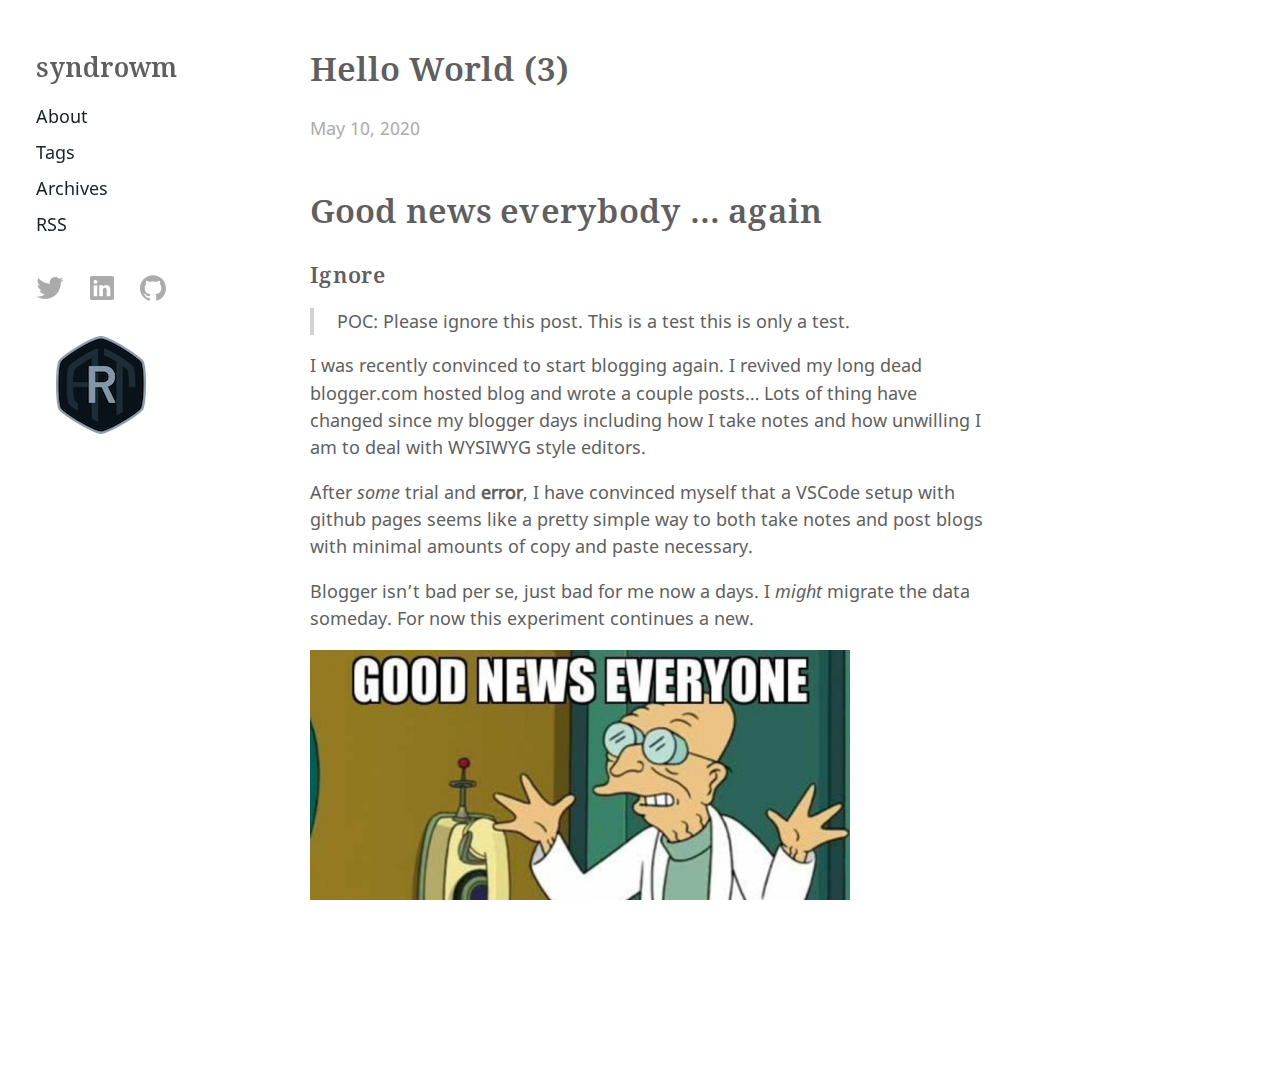
<file: posts/hello-world/index.html>
<!DOCTYPE html>

<html lang="en-us">
    <head>
    <meta charset="utf-8">
    <meta http-equiv="X-UA-Compatible" content="IE=edge,chrome=1">
    <meta name="viewport" content="width=device-width, initial-scale=1">
    <meta name="format-detection" content="telephone=no"/>

    <title>Hello World (3) | syndrowm</title>
    
    <link rel="apple-touch-icon" sizes="180x180" href="/apple-touch-icon.png">
    <link rel="manifest" href="/manifest.json">
    <link rel="mask-icon" href="/safari-pinned-tab.svg" color="#FF3DB4">
    <meta name="theme-color" content="#ffffff">

    
    
    
    <link rel="stylesheet" href="/css/main.min.15431d6c334f65809fe2bc329da3f2c81c6e3027ab1e25b56afb2bb85fa7fd64.css"/>

    
    
    

    
    <link type="text/css" rel="stylesheet" href="/css/custom.css">
 
    </head>

    <body>
        
<nav>
  <header>
    <div class="site-title">
        <a href="/">syndrowm</a>
    </div>  
</header>

  <div class="nav-menu">
  
    <a class="color-link nav-link" href="/about/">About</a>
  
    <a class="color-link nav-link" href="/tags/">Tags</a>
  
    <a class="color-link nav-link" href="https://blog.syndrowm.com">Archives</a>
  
  <a class="color-link nav-link" href="/index.xml" target="_blank" rel="noopener" type="application/rss+xml">RSS</a>
</div>
<footer class="footer">
	<div class="social-icons">
        

    

    
    <a class="social-icon" href="https://twitter.com/syndrowm" target="_blank" rel="noopener" title="Twitter">
        <svg width="28px" height="28px" viewBox="0 0 28 28" version="1.1" fill="#ABABAB" xmlns="https://www.w3.org/2000/svg" xmlns:xlink="https://www.w3.org/1999/xlink">
            <path d="M8.991284,24.971612 C19.180436,24.971612 24.752372,16.530224 24.752372,9.210524 C24.752372,8.970656 24.747512,8.731868 24.736496,8.494376 C25.818008,7.712564 26.758256,6.737 27.5,5.62622 C26.507372,6.067076 25.439252,6.364292 24.318752,6.498212 C25.462472,5.812628 26.340512,4.727444 26.754584,3.434036 C25.684088,4.068536 24.499004,4.53002 23.23724,4.778528 C22.226468,3.701876 20.786828,3.028388 19.193828,3.028388 C16.134404,3.028388 13.653536,5.509256 13.653536,8.567492 C13.653536,9.0023 13.702244,9.424904 13.797176,9.830552 C9.19346,9.599108 5.11106,7.39472 2.3792,4.04294 C1.903028,4.861364 1.629032,5.812628 1.629032,6.827072 C1.629032,8.74904 2.606972,10.445612 4.094024,11.438132 C3.185528,11.41016 2.331788,11.160464 1.585184,10.745096 C1.583888,10.768208 1.583888,10.791428 1.583888,10.815728 C1.583888,13.49888 3.493652,15.738584 6.028088,16.246508 C5.562932,16.373084 5.07326,16.44134 4.56782,16.44134 C4.210988,16.44134 3.863876,16.406024 3.526484,16.34144 C4.231724,18.542264 6.276596,20.143796 8.701412,20.18894 C6.805148,21.674696 4.416836,22.56008 1.821488,22.56008 C1.374476,22.56008 0.93362,22.534592 0.5,22.4834 C2.951708,24.054476 5.862524,24.971612 8.991284,24.971612"></path>
        </svg>
    </a>
    

    

    

    

    

    

    

    

    

    
    <a class="social-icon" href="https://www.linkedin.com/in/evan-anderson-4256611/" target="_blank" rel="noopener" title="LinkedIn">
        <svg width="28px" height="28px" viewBox="0 0 28 28" version="1.1" fill="#ABABAB" xmlns="https://www.w3.org/2000/svg" xmlns:xlink="https://www.w3.org/1999/xlink">
            <path d="M2,3.654102 C2,2.69908141 2.79442509,1.92397846 3.77383592,1.92397846 L24.2261641,1.92397846 C25.2058917,1.92397846 26,2.69908141 26,3.654102 L26,24.3462148 C26,25.3015521 25.2058917,26.0760215 24.2261641,26.0760215 L3.77383592,26.0760215 C2.79442509,26.0760215 2,25.3015521 2,24.3465315 L2,3.65378524 L2,3.654102 Z M9.27526132,22.1415901 L9.27526132,11.2356668 L5.65030092,11.2356668 L5.65030092,22.1415901 L9.27557808,22.1415901 L9.27526132,22.1415901 Z M7.46341463,9.74691162 C8.72727273,9.74691162 9.51409566,8.90940767 9.51409566,7.86284447 C9.49033893,6.79252455 8.72727273,5.97846056 7.48748812,5.97846056 C6.24675325,5.97846056 5.43649034,6.79252455 5.43649034,7.86284447 C5.43649034,8.90940767 6.22299652,9.74691162 7.4396579,9.74691162 L7.46309788,9.74691162 L7.46341463,9.74691162 Z M11.2815965,22.1415901 L14.9062401,22.1415901 L14.9062401,16.0519481 C14.9062401,15.7263225 14.9299968,15.4000634 15.0256573,15.1675641 C15.2876148,14.5159962 15.8840672,13.8416218 16.8856509,13.8416218 C18.1970225,13.8416218 18.7218879,14.8416218 18.7218879,16.3078872 L18.7218879,22.1415901 L22.3465315,22.1415901 L22.3465315,15.8885017 C22.3465315,12.5388027 20.5584416,10.9800443 18.1735825,10.9800443 C16.2182452,10.9800443 15.3595185,12.072854 14.8824834,12.8172315 L14.9065569,12.8172315 L14.9065569,11.2359835 L11.2819132,11.2359835 C11.3291099,12.2591067 11.2815965,22.1419069 11.2815965,22.1419069 L11.2815965,22.1415901 Z"></path>
        </svg>
    </a>
    

    

    

    

    

    

    

    
    
    
    <a class="social-icon" href="https://github.com/syndrowm" target="_blank" rel="noopener" title="GitHub">
        <svg width="28px" height="28px" viewBox="0 0 28 28" version="1.1" fill="#ABABAB" xmlns="https://www.w3.org/2000/svg" xmlns:xlink="https://www.w3.org/1999/xlink">
            <path d="M13.9988029,1.32087331 C6.82105037,1.32087331 1,7.14112562 1,14.3212723 C1,20.0649109 4.72454649,24.9370678 9.89038951,26.6560892 C10.5408085,26.7757983 10.7778323,26.374374 10.7778323,26.0296121 C10.7778323,25.7215609 10.7666595,24.9035493 10.760275,23.8189856 C7.14426471,24.6042767 6.38131925,22.0760223 6.38131925,22.0760223 C5.78995672,20.5740732 4.93762853,20.1742451 4.93762853,20.1742451 C3.75729765,19.3682044 5.02701126,19.3841656 5.02701126,19.3841656 C6.33183953,19.4759425 7.01817121,20.7241085 7.01817121,20.7241085 C8.17775254,22.7104801 10.0611744,22.1366749 10.8017741,21.8038838 C10.919887,20.9643246 11.2558703,20.3913175 11.6269683,20.066507 C8.74038491,19.7385043 5.70536235,18.6228163 5.70536235,13.6413251 C5.70536235,12.2223743 6.21213051,11.0611968 7.04370914,10.1530044 C6.90963504,9.82420367 6.46351945,8.50181809 7.17139875,6.71256734 C7.17139875,6.71256734 8.26234691,6.36301702 10.7459099,8.04532771 C11.78259,7.75642995 12.8950858,7.61277914 14.000399,7.60719272 C15.1049142,7.61277914 16.2166119,7.75642995 17.2548881,8.04532771 C19.736855,6.36301702 20.8262071,6.71256734 20.8262071,6.71256734 C21.5356825,8.50181809 21.0895669,9.82420367 20.9562909,10.1530044 C21.7894656,11.0611968 22.2922435,12.2223743 22.2922435,13.6413251 C22.2922435,18.6355852 19.2524325,19.734514 16.3570705,20.0561322 C16.8231376,20.4575564 17.2389269,21.2508282 17.2389269,22.4638795 C17.2389269,24.2012564 17.2229657,25.603448 17.2229657,26.0296121 C17.2229657,26.3775663 17.4575954,26.7821827 18.116793,26.6552912 C23.2786458,24.9322794 27,20.0633148 27,14.3212723 C27,7.14112562 21.1789496,1.32087331 13.9988029,1.32087331"></path>
        </svg>
    </a>
    

    
    
    

    

    

    

    

    

</div>



	<a target="_blank" href="https://www.randori.com" title="randori.com" style="padding-left: 20px"><img src=/RAT.png /></a>
	<script src="/js/main.min.fa5c2b23e07b5d9bfad267a52b4b24fdb053e6fb7524993383594926a3ac270c.js" integrity="sha256-+lwrI+B7XZv60melK0sk/bBT5vt1JJkzg1lJJqOsJww=" crossorigin="anonymous"></script>
</footer>

</nav>

        <div id="content" class="content-container">
        

<h1 class="post-title">Hello World (3)</h1>
    
    <time>May 10, 2020</time>
    
    <div>
        <p>
        <h1 id="good-news-everybody--again">Good news everybody &hellip; again</h1>
<h2 id="ignore">Ignore</h2>
<blockquote>
<p>POC: Please ignore this post. This is a test this is only a test.</p>
</blockquote>
<p>I was recently convinced to start blogging again. I revived my long dead blogger.com hosted blog and wrote a couple posts&hellip; Lots of thing have changed since my blogger days including how I take notes and how unwilling I am to deal with WYSIWYG style editors.</p>
<p>After <em>some</em> trial and <strong>error</strong>, I have convinced myself that a VSCode setup with github pages seems like a pretty simple way to both take notes and post blogs with minimal amounts of copy and paste necessary.</p>
<p>Blogger isn&rsquo;t bad per se, just bad for me now a days. I <em>might</em> migrate the data someday. For now this experiment continues a new.</p>
<p><img src="2020-05-10-14-32-36.jpg" alt=""></p>

        </p>
    </div>
    

    

    <div class="page-footer">
        
        <hr class="footer-divider">
        
            <a class="tag" href="/tags/hello-world">#hello-world</a>
        
      
    </div>


        

<link rel="stylesheet" type="text/css" href="/css/katex.min.css" crossorigin="anonymous">
<script type="text/javascript" src="/js/katex.min.js" crossorigin="anonymous"></script>
<script type="text/javascript" src="/js/auto-render.min.js"onload="renderMathInElement(document.body);" crossorigin="anonymous"></script>

        </div>
        <footer class="footer-mobile">
	<div class="social-icons">
        

    

    
    <a class="social-icon" href="https://twitter.com/syndrowm" target="_blank" rel="noopener" title="Twitter">
        <svg width="28px" height="28px" viewBox="0 0 28 28" version="1.1" fill="#ABABAB" xmlns="https://www.w3.org/2000/svg" xmlns:xlink="https://www.w3.org/1999/xlink">
            <path d="M8.991284,24.971612 C19.180436,24.971612 24.752372,16.530224 24.752372,9.210524 C24.752372,8.970656 24.747512,8.731868 24.736496,8.494376 C25.818008,7.712564 26.758256,6.737 27.5,5.62622 C26.507372,6.067076 25.439252,6.364292 24.318752,6.498212 C25.462472,5.812628 26.340512,4.727444 26.754584,3.434036 C25.684088,4.068536 24.499004,4.53002 23.23724,4.778528 C22.226468,3.701876 20.786828,3.028388 19.193828,3.028388 C16.134404,3.028388 13.653536,5.509256 13.653536,8.567492 C13.653536,9.0023 13.702244,9.424904 13.797176,9.830552 C9.19346,9.599108 5.11106,7.39472 2.3792,4.04294 C1.903028,4.861364 1.629032,5.812628 1.629032,6.827072 C1.629032,8.74904 2.606972,10.445612 4.094024,11.438132 C3.185528,11.41016 2.331788,11.160464 1.585184,10.745096 C1.583888,10.768208 1.583888,10.791428 1.583888,10.815728 C1.583888,13.49888 3.493652,15.738584 6.028088,16.246508 C5.562932,16.373084 5.07326,16.44134 4.56782,16.44134 C4.210988,16.44134 3.863876,16.406024 3.526484,16.34144 C4.231724,18.542264 6.276596,20.143796 8.701412,20.18894 C6.805148,21.674696 4.416836,22.56008 1.821488,22.56008 C1.374476,22.56008 0.93362,22.534592 0.5,22.4834 C2.951708,24.054476 5.862524,24.971612 8.991284,24.971612"></path>
        </svg>
    </a>
    

    

    

    

    

    

    

    

    

    
    <a class="social-icon" href="https://www.linkedin.com/in/evan-anderson-4256611/" target="_blank" rel="noopener" title="LinkedIn">
        <svg width="28px" height="28px" viewBox="0 0 28 28" version="1.1" fill="#ABABAB" xmlns="https://www.w3.org/2000/svg" xmlns:xlink="https://www.w3.org/1999/xlink">
            <path d="M2,3.654102 C2,2.69908141 2.79442509,1.92397846 3.77383592,1.92397846 L24.2261641,1.92397846 C25.2058917,1.92397846 26,2.69908141 26,3.654102 L26,24.3462148 C26,25.3015521 25.2058917,26.0760215 24.2261641,26.0760215 L3.77383592,26.0760215 C2.79442509,26.0760215 2,25.3015521 2,24.3465315 L2,3.65378524 L2,3.654102 Z M9.27526132,22.1415901 L9.27526132,11.2356668 L5.65030092,11.2356668 L5.65030092,22.1415901 L9.27557808,22.1415901 L9.27526132,22.1415901 Z M7.46341463,9.74691162 C8.72727273,9.74691162 9.51409566,8.90940767 9.51409566,7.86284447 C9.49033893,6.79252455 8.72727273,5.97846056 7.48748812,5.97846056 C6.24675325,5.97846056 5.43649034,6.79252455 5.43649034,7.86284447 C5.43649034,8.90940767 6.22299652,9.74691162 7.4396579,9.74691162 L7.46309788,9.74691162 L7.46341463,9.74691162 Z M11.2815965,22.1415901 L14.9062401,22.1415901 L14.9062401,16.0519481 C14.9062401,15.7263225 14.9299968,15.4000634 15.0256573,15.1675641 C15.2876148,14.5159962 15.8840672,13.8416218 16.8856509,13.8416218 C18.1970225,13.8416218 18.7218879,14.8416218 18.7218879,16.3078872 L18.7218879,22.1415901 L22.3465315,22.1415901 L22.3465315,15.8885017 C22.3465315,12.5388027 20.5584416,10.9800443 18.1735825,10.9800443 C16.2182452,10.9800443 15.3595185,12.072854 14.8824834,12.8172315 L14.9065569,12.8172315 L14.9065569,11.2359835 L11.2819132,11.2359835 C11.3291099,12.2591067 11.2815965,22.1419069 11.2815965,22.1419069 L11.2815965,22.1415901 Z"></path>
        </svg>
    </a>
    

    

    

    

    

    

    

    
    
    
    <a class="social-icon" href="https://github.com/syndrowm" target="_blank" rel="noopener" title="GitHub">
        <svg width="28px" height="28px" viewBox="0 0 28 28" version="1.1" fill="#ABABAB" xmlns="https://www.w3.org/2000/svg" xmlns:xlink="https://www.w3.org/1999/xlink">
            <path d="M13.9988029,1.32087331 C6.82105037,1.32087331 1,7.14112562 1,14.3212723 C1,20.0649109 4.72454649,24.9370678 9.89038951,26.6560892 C10.5408085,26.7757983 10.7778323,26.374374 10.7778323,26.0296121 C10.7778323,25.7215609 10.7666595,24.9035493 10.760275,23.8189856 C7.14426471,24.6042767 6.38131925,22.0760223 6.38131925,22.0760223 C5.78995672,20.5740732 4.93762853,20.1742451 4.93762853,20.1742451 C3.75729765,19.3682044 5.02701126,19.3841656 5.02701126,19.3841656 C6.33183953,19.4759425 7.01817121,20.7241085 7.01817121,20.7241085 C8.17775254,22.7104801 10.0611744,22.1366749 10.8017741,21.8038838 C10.919887,20.9643246 11.2558703,20.3913175 11.6269683,20.066507 C8.74038491,19.7385043 5.70536235,18.6228163 5.70536235,13.6413251 C5.70536235,12.2223743 6.21213051,11.0611968 7.04370914,10.1530044 C6.90963504,9.82420367 6.46351945,8.50181809 7.17139875,6.71256734 C7.17139875,6.71256734 8.26234691,6.36301702 10.7459099,8.04532771 C11.78259,7.75642995 12.8950858,7.61277914 14.000399,7.60719272 C15.1049142,7.61277914 16.2166119,7.75642995 17.2548881,8.04532771 C19.736855,6.36301702 20.8262071,6.71256734 20.8262071,6.71256734 C21.5356825,8.50181809 21.0895669,9.82420367 20.9562909,10.1530044 C21.7894656,11.0611968 22.2922435,12.2223743 22.2922435,13.6413251 C22.2922435,18.6355852 19.2524325,19.734514 16.3570705,20.0561322 C16.8231376,20.4575564 17.2389269,21.2508282 17.2389269,22.4638795 C17.2389269,24.2012564 17.2229657,25.603448 17.2229657,26.0296121 C17.2229657,26.3775663 17.4575954,26.7821827 18.116793,26.6552912 C23.2786458,24.9322794 27,20.0633148 27,14.3212723 C27,7.14112562 21.1789496,1.32087331 13.9988029,1.32087331"></path>
        </svg>
    </a>
    

    
    
    

    

    

    

    

    

</div>




	<div class="footer-mobile-links">
	<a target="_blank" href="https://www.randori.com" title="randori.com" style="padding-right:10px"><img src=/RAT.png /></a>
	</div>

	<script src="/js/main.min.fa5c2b23e07b5d9bfad267a52b4b24fdb053e6fb7524993383594926a3ac270c.js" integrity="sha256-+lwrI+B7XZv60melK0sk/bBT5vt1JJkzg1lJJqOsJww=" crossorigin="anonymous"></script>
</footer>
    </body>
</html>
</file>
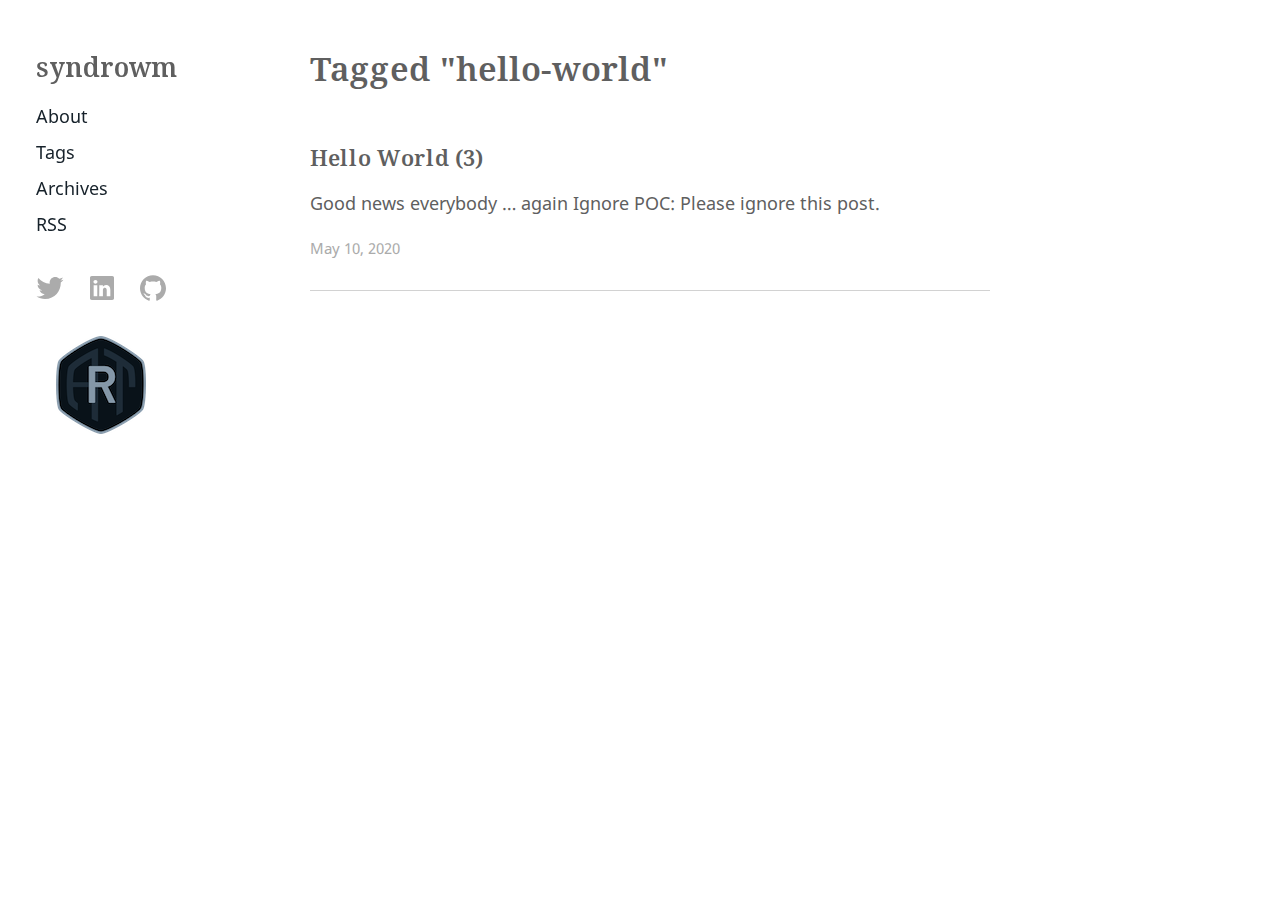
<file: tags/hello-world/index.html>
<!DOCTYPE html>

<html lang="en-us">
    <head>
    <meta charset="utf-8">
    <meta http-equiv="X-UA-Compatible" content="IE=edge,chrome=1">
    <meta name="viewport" content="width=device-width, initial-scale=1">
    <meta name="format-detection" content="telephone=no"/>

    <title>hello-world | syndrowm</title>
    
    <link rel="apple-touch-icon" sizes="180x180" href="/apple-touch-icon.png">
    <link rel="manifest" href="/manifest.json">
    <link rel="mask-icon" href="/safari-pinned-tab.svg" color="#FF3DB4">
    <meta name="theme-color" content="#ffffff">

    
    
    
    <link rel="stylesheet" href="/css/main.min.15431d6c334f65809fe2bc329da3f2c81c6e3027ab1e25b56afb2bb85fa7fd64.css"/>

    
    
    

    
    <link type="text/css" rel="stylesheet" href="/css/custom.css">
 
    
    <link rel="alternate" type="application/rss+xml" href="/tags/hello-world/index.xml" title="syndrowm" />
    </head>

    <body>
        
<nav>
  <header>
    <div class="site-title">
        <a href="/">syndrowm</a>
    </div>  
</header>

  <div class="nav-menu">
  
    <a class="color-link nav-link" href="/about/">About</a>
  
    <a class="color-link nav-link" href="/tags/">Tags</a>
  
    <a class="color-link nav-link" href="https://blog.syndrowm.com">Archives</a>
  
  <a class="color-link nav-link" href="/index.xml" target="_blank" rel="noopener" type="application/rss+xml">RSS</a>
</div>
<footer class="footer">
	<div class="social-icons">
        

    

    
    <a class="social-icon" href="https://twitter.com/syndrowm" target="_blank" rel="noopener" title="Twitter">
        <svg width="28px" height="28px" viewBox="0 0 28 28" version="1.1" fill="#ABABAB" xmlns="https://www.w3.org/2000/svg" xmlns:xlink="https://www.w3.org/1999/xlink">
            <path d="M8.991284,24.971612 C19.180436,24.971612 24.752372,16.530224 24.752372,9.210524 C24.752372,8.970656 24.747512,8.731868 24.736496,8.494376 C25.818008,7.712564 26.758256,6.737 27.5,5.62622 C26.507372,6.067076 25.439252,6.364292 24.318752,6.498212 C25.462472,5.812628 26.340512,4.727444 26.754584,3.434036 C25.684088,4.068536 24.499004,4.53002 23.23724,4.778528 C22.226468,3.701876 20.786828,3.028388 19.193828,3.028388 C16.134404,3.028388 13.653536,5.509256 13.653536,8.567492 C13.653536,9.0023 13.702244,9.424904 13.797176,9.830552 C9.19346,9.599108 5.11106,7.39472 2.3792,4.04294 C1.903028,4.861364 1.629032,5.812628 1.629032,6.827072 C1.629032,8.74904 2.606972,10.445612 4.094024,11.438132 C3.185528,11.41016 2.331788,11.160464 1.585184,10.745096 C1.583888,10.768208 1.583888,10.791428 1.583888,10.815728 C1.583888,13.49888 3.493652,15.738584 6.028088,16.246508 C5.562932,16.373084 5.07326,16.44134 4.56782,16.44134 C4.210988,16.44134 3.863876,16.406024 3.526484,16.34144 C4.231724,18.542264 6.276596,20.143796 8.701412,20.18894 C6.805148,21.674696 4.416836,22.56008 1.821488,22.56008 C1.374476,22.56008 0.93362,22.534592 0.5,22.4834 C2.951708,24.054476 5.862524,24.971612 8.991284,24.971612"></path>
        </svg>
    </a>
    

    

    

    

    

    

    

    

    

    
    <a class="social-icon" href="https://www.linkedin.com/in/evan-anderson-4256611/" target="_blank" rel="noopener" title="LinkedIn">
        <svg width="28px" height="28px" viewBox="0 0 28 28" version="1.1" fill="#ABABAB" xmlns="https://www.w3.org/2000/svg" xmlns:xlink="https://www.w3.org/1999/xlink">
            <path d="M2,3.654102 C2,2.69908141 2.79442509,1.92397846 3.77383592,1.92397846 L24.2261641,1.92397846 C25.2058917,1.92397846 26,2.69908141 26,3.654102 L26,24.3462148 C26,25.3015521 25.2058917,26.0760215 24.2261641,26.0760215 L3.77383592,26.0760215 C2.79442509,26.0760215 2,25.3015521 2,24.3465315 L2,3.65378524 L2,3.654102 Z M9.27526132,22.1415901 L9.27526132,11.2356668 L5.65030092,11.2356668 L5.65030092,22.1415901 L9.27557808,22.1415901 L9.27526132,22.1415901 Z M7.46341463,9.74691162 C8.72727273,9.74691162 9.51409566,8.90940767 9.51409566,7.86284447 C9.49033893,6.79252455 8.72727273,5.97846056 7.48748812,5.97846056 C6.24675325,5.97846056 5.43649034,6.79252455 5.43649034,7.86284447 C5.43649034,8.90940767 6.22299652,9.74691162 7.4396579,9.74691162 L7.46309788,9.74691162 L7.46341463,9.74691162 Z M11.2815965,22.1415901 L14.9062401,22.1415901 L14.9062401,16.0519481 C14.9062401,15.7263225 14.9299968,15.4000634 15.0256573,15.1675641 C15.2876148,14.5159962 15.8840672,13.8416218 16.8856509,13.8416218 C18.1970225,13.8416218 18.7218879,14.8416218 18.7218879,16.3078872 L18.7218879,22.1415901 L22.3465315,22.1415901 L22.3465315,15.8885017 C22.3465315,12.5388027 20.5584416,10.9800443 18.1735825,10.9800443 C16.2182452,10.9800443 15.3595185,12.072854 14.8824834,12.8172315 L14.9065569,12.8172315 L14.9065569,11.2359835 L11.2819132,11.2359835 C11.3291099,12.2591067 11.2815965,22.1419069 11.2815965,22.1419069 L11.2815965,22.1415901 Z"></path>
        </svg>
    </a>
    

    

    

    

    

    

    

    
    
    
    <a class="social-icon" href="https://github.com/syndrowm" target="_blank" rel="noopener" title="GitHub">
        <svg width="28px" height="28px" viewBox="0 0 28 28" version="1.1" fill="#ABABAB" xmlns="https://www.w3.org/2000/svg" xmlns:xlink="https://www.w3.org/1999/xlink">
            <path d="M13.9988029,1.32087331 C6.82105037,1.32087331 1,7.14112562 1,14.3212723 C1,20.0649109 4.72454649,24.9370678 9.89038951,26.6560892 C10.5408085,26.7757983 10.7778323,26.374374 10.7778323,26.0296121 C10.7778323,25.7215609 10.7666595,24.9035493 10.760275,23.8189856 C7.14426471,24.6042767 6.38131925,22.0760223 6.38131925,22.0760223 C5.78995672,20.5740732 4.93762853,20.1742451 4.93762853,20.1742451 C3.75729765,19.3682044 5.02701126,19.3841656 5.02701126,19.3841656 C6.33183953,19.4759425 7.01817121,20.7241085 7.01817121,20.7241085 C8.17775254,22.7104801 10.0611744,22.1366749 10.8017741,21.8038838 C10.919887,20.9643246 11.2558703,20.3913175 11.6269683,20.066507 C8.74038491,19.7385043 5.70536235,18.6228163 5.70536235,13.6413251 C5.70536235,12.2223743 6.21213051,11.0611968 7.04370914,10.1530044 C6.90963504,9.82420367 6.46351945,8.50181809 7.17139875,6.71256734 C7.17139875,6.71256734 8.26234691,6.36301702 10.7459099,8.04532771 C11.78259,7.75642995 12.8950858,7.61277914 14.000399,7.60719272 C15.1049142,7.61277914 16.2166119,7.75642995 17.2548881,8.04532771 C19.736855,6.36301702 20.8262071,6.71256734 20.8262071,6.71256734 C21.5356825,8.50181809 21.0895669,9.82420367 20.9562909,10.1530044 C21.7894656,11.0611968 22.2922435,12.2223743 22.2922435,13.6413251 C22.2922435,18.6355852 19.2524325,19.734514 16.3570705,20.0561322 C16.8231376,20.4575564 17.2389269,21.2508282 17.2389269,22.4638795 C17.2389269,24.2012564 17.2229657,25.603448 17.2229657,26.0296121 C17.2229657,26.3775663 17.4575954,26.7821827 18.116793,26.6552912 C23.2786458,24.9322794 27,20.0633148 27,14.3212723 C27,7.14112562 21.1789496,1.32087331 13.9988029,1.32087331"></path>
        </svg>
    </a>
    

    
    
    

    

    

    

    

    

</div>



	<a target="_blank" href="https://www.randori.com" title="randori.com" style="padding-left: 20px"><img src=/RAT.png /></a>
	<script src="/js/main.min.fa5c2b23e07b5d9bfad267a52b4b24fdb053e6fb7524993383594926a3ac270c.js" integrity="sha256-+lwrI+B7XZv60melK0sk/bBT5vt1JJkzg1lJJqOsJww=" crossorigin="anonymous"></script>
</footer>

</nav>

        <div id="content" class="content-container">
        

  <h1>Tagged "hello-world"</h1>
  
  
    
    <article>
            <h2>
                <a href="/posts/hello-world/">
                    Hello World (3)
                </a>
            </h2>
            <div>
                <p>Good news everybody &hellip; again Ignore  POC: Please ignore this post.</p>
                
            </div>
            <div class="post-footer">
            <time>May 10, 2020</time>
            </div> 
        </article>
    


        

<link rel="stylesheet" type="text/css" href="/css/katex.min.css" crossorigin="anonymous">
<script type="text/javascript" src="/js/katex.min.js" crossorigin="anonymous"></script>
<script type="text/javascript" src="/js/auto-render.min.js"onload="renderMathInElement(document.body);" crossorigin="anonymous"></script>

        </div>
        <footer class="footer-mobile">
	<div class="social-icons">
        

    

    
    <a class="social-icon" href="https://twitter.com/syndrowm" target="_blank" rel="noopener" title="Twitter">
        <svg width="28px" height="28px" viewBox="0 0 28 28" version="1.1" fill="#ABABAB" xmlns="https://www.w3.org/2000/svg" xmlns:xlink="https://www.w3.org/1999/xlink">
            <path d="M8.991284,24.971612 C19.180436,24.971612 24.752372,16.530224 24.752372,9.210524 C24.752372,8.970656 24.747512,8.731868 24.736496,8.494376 C25.818008,7.712564 26.758256,6.737 27.5,5.62622 C26.507372,6.067076 25.439252,6.364292 24.318752,6.498212 C25.462472,5.812628 26.340512,4.727444 26.754584,3.434036 C25.684088,4.068536 24.499004,4.53002 23.23724,4.778528 C22.226468,3.701876 20.786828,3.028388 19.193828,3.028388 C16.134404,3.028388 13.653536,5.509256 13.653536,8.567492 C13.653536,9.0023 13.702244,9.424904 13.797176,9.830552 C9.19346,9.599108 5.11106,7.39472 2.3792,4.04294 C1.903028,4.861364 1.629032,5.812628 1.629032,6.827072 C1.629032,8.74904 2.606972,10.445612 4.094024,11.438132 C3.185528,11.41016 2.331788,11.160464 1.585184,10.745096 C1.583888,10.768208 1.583888,10.791428 1.583888,10.815728 C1.583888,13.49888 3.493652,15.738584 6.028088,16.246508 C5.562932,16.373084 5.07326,16.44134 4.56782,16.44134 C4.210988,16.44134 3.863876,16.406024 3.526484,16.34144 C4.231724,18.542264 6.276596,20.143796 8.701412,20.18894 C6.805148,21.674696 4.416836,22.56008 1.821488,22.56008 C1.374476,22.56008 0.93362,22.534592 0.5,22.4834 C2.951708,24.054476 5.862524,24.971612 8.991284,24.971612"></path>
        </svg>
    </a>
    

    

    

    

    

    

    

    

    

    
    <a class="social-icon" href="https://www.linkedin.com/in/evan-anderson-4256611/" target="_blank" rel="noopener" title="LinkedIn">
        <svg width="28px" height="28px" viewBox="0 0 28 28" version="1.1" fill="#ABABAB" xmlns="https://www.w3.org/2000/svg" xmlns:xlink="https://www.w3.org/1999/xlink">
            <path d="M2,3.654102 C2,2.69908141 2.79442509,1.92397846 3.77383592,1.92397846 L24.2261641,1.92397846 C25.2058917,1.92397846 26,2.69908141 26,3.654102 L26,24.3462148 C26,25.3015521 25.2058917,26.0760215 24.2261641,26.0760215 L3.77383592,26.0760215 C2.79442509,26.0760215 2,25.3015521 2,24.3465315 L2,3.65378524 L2,3.654102 Z M9.27526132,22.1415901 L9.27526132,11.2356668 L5.65030092,11.2356668 L5.65030092,22.1415901 L9.27557808,22.1415901 L9.27526132,22.1415901 Z M7.46341463,9.74691162 C8.72727273,9.74691162 9.51409566,8.90940767 9.51409566,7.86284447 C9.49033893,6.79252455 8.72727273,5.97846056 7.48748812,5.97846056 C6.24675325,5.97846056 5.43649034,6.79252455 5.43649034,7.86284447 C5.43649034,8.90940767 6.22299652,9.74691162 7.4396579,9.74691162 L7.46309788,9.74691162 L7.46341463,9.74691162 Z M11.2815965,22.1415901 L14.9062401,22.1415901 L14.9062401,16.0519481 C14.9062401,15.7263225 14.9299968,15.4000634 15.0256573,15.1675641 C15.2876148,14.5159962 15.8840672,13.8416218 16.8856509,13.8416218 C18.1970225,13.8416218 18.7218879,14.8416218 18.7218879,16.3078872 L18.7218879,22.1415901 L22.3465315,22.1415901 L22.3465315,15.8885017 C22.3465315,12.5388027 20.5584416,10.9800443 18.1735825,10.9800443 C16.2182452,10.9800443 15.3595185,12.072854 14.8824834,12.8172315 L14.9065569,12.8172315 L14.9065569,11.2359835 L11.2819132,11.2359835 C11.3291099,12.2591067 11.2815965,22.1419069 11.2815965,22.1419069 L11.2815965,22.1415901 Z"></path>
        </svg>
    </a>
    

    

    

    

    

    

    

    
    
    
    <a class="social-icon" href="https://github.com/syndrowm" target="_blank" rel="noopener" title="GitHub">
        <svg width="28px" height="28px" viewBox="0 0 28 28" version="1.1" fill="#ABABAB" xmlns="https://www.w3.org/2000/svg" xmlns:xlink="https://www.w3.org/1999/xlink">
            <path d="M13.9988029,1.32087331 C6.82105037,1.32087331 1,7.14112562 1,14.3212723 C1,20.0649109 4.72454649,24.9370678 9.89038951,26.6560892 C10.5408085,26.7757983 10.7778323,26.374374 10.7778323,26.0296121 C10.7778323,25.7215609 10.7666595,24.9035493 10.760275,23.8189856 C7.14426471,24.6042767 6.38131925,22.0760223 6.38131925,22.0760223 C5.78995672,20.5740732 4.93762853,20.1742451 4.93762853,20.1742451 C3.75729765,19.3682044 5.02701126,19.3841656 5.02701126,19.3841656 C6.33183953,19.4759425 7.01817121,20.7241085 7.01817121,20.7241085 C8.17775254,22.7104801 10.0611744,22.1366749 10.8017741,21.8038838 C10.919887,20.9643246 11.2558703,20.3913175 11.6269683,20.066507 C8.74038491,19.7385043 5.70536235,18.6228163 5.70536235,13.6413251 C5.70536235,12.2223743 6.21213051,11.0611968 7.04370914,10.1530044 C6.90963504,9.82420367 6.46351945,8.50181809 7.17139875,6.71256734 C7.17139875,6.71256734 8.26234691,6.36301702 10.7459099,8.04532771 C11.78259,7.75642995 12.8950858,7.61277914 14.000399,7.60719272 C15.1049142,7.61277914 16.2166119,7.75642995 17.2548881,8.04532771 C19.736855,6.36301702 20.8262071,6.71256734 20.8262071,6.71256734 C21.5356825,8.50181809 21.0895669,9.82420367 20.9562909,10.1530044 C21.7894656,11.0611968 22.2922435,12.2223743 22.2922435,13.6413251 C22.2922435,18.6355852 19.2524325,19.734514 16.3570705,20.0561322 C16.8231376,20.4575564 17.2389269,21.2508282 17.2389269,22.4638795 C17.2389269,24.2012564 17.2229657,25.603448 17.2229657,26.0296121 C17.2229657,26.3775663 17.4575954,26.7821827 18.116793,26.6552912 C23.2786458,24.9322794 27,20.0633148 27,14.3212723 C27,7.14112562 21.1789496,1.32087331 13.9988029,1.32087331"></path>
        </svg>
    </a>
    

    
    
    

    

    

    

    

    

</div>




	<div class="footer-mobile-links">
	<a target="_blank" href="https://www.randori.com" title="randori.com" style="padding-right:10px"><img src=/RAT.png /></a>
	</div>

	<script src="/js/main.min.fa5c2b23e07b5d9bfad267a52b4b24fdb053e6fb7524993383594926a3ac270c.js" integrity="sha256-+lwrI+B7XZv60melK0sk/bBT5vt1JJkzg1lJJqOsJww=" crossorigin="anonymous"></script>
</footer>
    </body>
</html>
</file>
<file: css/main.min.15431d6c334f65809fe2bc329da3f2c81c6e3027ab1e25b56afb2bb85fa7fd64.css>
@font-face{font-family:Noto Sans;src:url(../fonts/NotoSans-Regular.woff2)format("woff2"),url(../fonts/NotoSans-Regular.woff)format("woff");font-weight:400;font-display:fallback}@font-face{font-family:Noto Sans;src:url(../fonts/NotoSans-Italic.woff2)format("woff2"),url(../fonts/NotoSans-Italic.woff)format("woff");font-weight:400;font-style:italic;font-display:fallback}@font-face{font-family:Noto Serif;src:url(../fonts/NotoSerif-SemiBold.woff2)format("woff2"),url(../fonts/NotoSerif-SemiBold.woff)format("woff");font-weight:600;font-display:fallback}@font-face{font-family:Noto Serif;src:url(../fonts/NotoSerif-Bold.woff2)format("woff2"),url(../fonts/NotoSerif-Bold.woff)format("woff");font-weight:700;font-display:fallback}/*!normalize.css v8.0.1 | MIT License | github.com/necolas/normalize.css*/html{line-height:1.15;-webkit-text-size-adjust:100%}body{margin:0}main{display:block}h1{font-size:2em;margin:.67em 0}hr{box-sizing:content-box;height:0;overflow:visible}pre{font-family:monospace,monospace;font-size:1em}a{background-color:transparent}abbr[title]{border-bottom:none;text-decoration:underline;text-decoration:underline dotted}b,strong{font-weight:bolder}code,kbd,samp{font-family:monospace,monospace;font-size:1em}small{font-size:80%}sub,sup{font-size:75%;line-height:0;position:relative;vertical-align:baseline}sub{bottom:-.25em}sup{top:-.5em}img{border-style:none}button,input,optgroup,select,textarea{font-family:inherit;font-size:100%;line-height:1.15;margin:0}button,input{overflow:visible}button,select{text-transform:none}button,[type=button],[type=reset],[type=submit]{-webkit-appearance:button}button::-moz-focus-inner,[type=button]::-moz-focus-inner,[type=reset]::-moz-focus-inner,[type=submit]::-moz-focus-inner{border-style:none;padding:0}button:-moz-focusring,[type=button]:-moz-focusring,[type=reset]:-moz-focusring,[type=submit]:-moz-focusring{outline:1px dotted ButtonText}fieldset{padding:.35em .75em .625em}legend{box-sizing:border-box;color:inherit;display:table;max-width:100%;padding:0;white-space:normal}progress{vertical-align:baseline}textarea{overflow:auto}[type=checkbox],[type=radio]{box-sizing:border-box;padding:0}[type=number]::-webkit-inner-spin-button,[type=number]::-webkit-outer-spin-button{height:auto}[type=search]{-webkit-appearance:textfield;outline-offset:-2px}[type=search]::-webkit-search-decoration{-webkit-appearance:none}::-webkit-file-upload-button{-webkit-appearance:button;font:inherit}details{display:block}summary{display:list-item}template{display:none}[hidden]{display:none}.chroma{color:#f8f8f2;background-color:#272822}.chroma .err{color:#960050;background-color:#1e0010}.chroma .lntd{vertical-align:top;padding:0;margin:0;border:0}.chroma .lntable{border-spacing:0;padding:0;margin:0;border:0;width:auto;overflow:auto;display:block}.chroma .hl{display:block;width:100%;background-color:#ffc}.chroma .lnt{margin-right:.4em;padding:0 .4em;color:#7f7f7f}.chroma .ln{margin-right:.4em;padding:0 .4em;color:#7f7f7f}.chroma .k{color:#66d9ef}.chroma .kc{color:#66d9ef}.chroma .kd{color:#66d9ef}.chroma .kn{color:#f92672}.chroma .kp{color:#66d9ef}.chroma .kr{color:#66d9ef}.chroma .kt{color:#66d9ef}.chroma .na{color:#a6e22e}.chroma .nc{color:#a6e22e}.chroma .no{color:#66d9ef}.chroma .nd{color:#a6e22e}.chroma .ne{color:#a6e22e}.chroma .nf{color:#a6e22e}.chroma .nx{color:#a6e22e}.chroma .nt{color:#f92672}.chroma .l{color:#ae81ff}.chroma .ld{color:#e6db74}.chroma .s{color:#e6db74}.chroma .sa{color:#e6db74}.chroma .sb{color:#e6db74}.chroma .sc{color:#e6db74}.chroma .dl{color:#e6db74}.chroma .sd{color:#e6db74}.chroma .s2{color:#e6db74}.chroma .se{color:#ae81ff}.chroma .sh{color:#e6db74}.chroma .si{color:#e6db74}.chroma .sx{color:#e6db74}.chroma .sr{color:#e6db74}.chroma .s1{color:#e6db74}.chroma .ss{color:#e6db74}.chroma .m{color:#ae81ff}.chroma .mb{color:#ae81ff}.chroma .mf{color:#ae81ff}.chroma .mh{color:#ae81ff}.chroma .mi{color:#ae81ff}.chroma .il{color:#ae81ff}.chroma .mo{color:#ae81ff}.chroma .o{color:#f92672}.chroma .ow{color:#f92672}.chroma .c{color:#75715e}.chroma .ch{color:#75715e}.chroma .cm{color:#75715e}.chroma .c1{color:#75715e}.chroma .cs{color:#75715e}.chroma .cp{color:#75715e}.chroma .cpf{color:#75715e}.chroma .gd{color:#f92672}.chroma .ge{font-style:italic}.chroma .gi{color:#a6e22e}.chroma .gs{font-weight:700}.chroma .gu{color:#75715e}html,body{height:100%;width:100%;overflow-x:hidden}html{margin:0;line-height:170%;-ms-overflow-style:-ms-autohiding-scrollbar}body{color:#5f5f5f;font-family:noto sans,segoe ui,helvetica neue,Helvetica,Roboto,FreeSans,sans-serif;margin:0;font-size:1.1rem}article p a{text-decoration:underline;text-decoration-skip-ink:auto;color:#5f5f5f}article .post-footer>a{text-decoration:none}h1{font-size:1.9em;padding-top:.2em;margin:.5em 0 .75em;font-family:noto serif,segoe ui,helvetica neue,Helvetica,Roboto,FreeSans,serif;font-weight:600;line-height:1.3em}h2,h3,h4,h5,h6{margin:1.25em 0 .75em;font-family:noto serif,segoe ui,helvetica neue,Helvetica,Roboto,FreeSans,serif;font-weight:600}h2{font-size:1.25em;line-height:1.4em}h2 a{text-decoration:none;position:relative;text-shadow:0 -2px 0 #fff,0 -1px 0 #fff,0 0 0 #fff,2px -2px 0 #fff,2px -1px 0 #fff,2px 0 0 #fff,-2px -2px 0 #fff,-2px -1px 0 #fff,-2px 0 0 #fff,1px -2px 0 #fff,1px -1px 0 #fff,1px 0 0 #fff,-1px -2px 0 #fff,-1px -1px 0 #fff,-1px 0 0 #fff,0 -2px 0 #fff,0 -1px 0 #fff,0 0 0 #fff;box-shadow:0 -1px 0 0 #fff inset,0 -2px 0 0 transparent inset;background-size:1px 1em;position:relative;transition:all .6s cubic-bezier(0.075,0.82,0.165,1)}h2 a:hover{box-shadow:0 -1px 0 0 #fff inset,0 -2px 0 0 #5f5f5f inset;transition:all 1s cubic-bezier(0.075,0.82,0.165,1)}h5,h6{font-weight:700;line-height:1.3em}h4{line-height:1.3em}h3{font-size:1.1em;line-height:1.3em}p{margin:0 0 1em}a{text-decoration:underline;text-decoration-skip-ink:auto;color:#5f5f5f}a,a>svg{transition:.1s cubic-bezier(0.075,0.82,0.165,1)}a:visited{color:#5f5f5f}.color-link{text-decoration:none;color:#63bda2;font-family:noto sans,segoe ui,helvetica neue,Helvetica,Roboto,FreeSans,sans-serif;margin-right:1.5em}.color-link:visited{color:#63bda2}.color-link:hover{color:#359377}.color-link:hover .color-arrow{fill:#359377}.tag{margin-right:.75em;margin-bottom:1em;line-height:1.75em;color:#ababab}.tag:visited{color:#ababab}.tag:hover{color:#898989}time{margin-right:1.5em;color:#ababab}hr{border:0;height:0;border-bottom:1px solid #d2d2d2}ul,ol{margin:1em 0;padding-left:2em}li{line-height:150%}mark{background-color:#ffec5c}blockquote{border-left:4px solid #d2d2d2;padding-left:1.3em;margin-left:0;margin-top:0}blockquote p{margin-bottom:0}cite{font-size:.95em}pre{padding:1em;background-color:#f7f7f7;max-width:100%;overflow:scroll}p code,kbd{font-size:.95rem;background:#f7f7f7;padding:.2em}code,pre,kbd{font-family:Menlo,Monaco,courier new,monospace;font-size:.95rem;line-height:154%}.table-wrapper{overflow-x:auto}table{max-width:100%;border-spacing:0}table thead{background:#f7f7f7}table th,table td{padding:.5em 1em;border:1px double #eee}nav{padding:.25em 1.5em 1em;max-width:100%}.site-title{margin:1.5em 0 1em;text-align:center;line-height:1.7em}.site-title a{font-family:noto serif,segoe ui,helvetica neue,Helvetica,Roboto,FreeSans,serif;font-size:1.5em;text-decoration:none;margin-top:.75em}.nav-menu{display:flex;flex-direction:row;justify-content:center;flex-wrap:wrap}.nav-link{margin-bottom:.5em}.description{font-style:italic;color:#898989;text-align:center;margin-bottom:3.7em;margin-top:-.75em}.content-container{padding:.5em 1.5em 0;margin:0;max-width:100%}.paginator{flex-shrink:0;display:flex;justify-content:space-between;align-items:flex-end;margin-top:1em;padding-bottom:1.5em;align-items:center}.paginator .older{margin-left:1em}.paginator p{font-size:.95rem;margin:0}.paginator a{text-decoration:none;color:#63bda2;font-size:.95rem}.article-content{flex:1 0 auto}.article-figure{margin:0 0 1em}.article-image{max-width:100%;margin:0 0 1em}.canon{width:100%;height:auto}.footnote-ref a{margin-left:.3em}.footnote-ref a::before{content:"["}.footnote-ref a::after{content:"]"}.emojify{font-family:Apple Color Emoji,Segoe UI Emoji,NotoColorEmoji,Segoe UI Symbol,Android Emoji,EmojiSymbols;font-size:1.5rem;vertical-align:middle}.twitter-tweet{font-family:noto sans,segoe ui,helvetica neue,Helvetica,Roboto,FreeSans,sans-serif!important;border-left:4px solid #63bda2!important;color:#5f5f5f!important;font-size:1rem!important;font-style:italic!important;margin-left:0;padding-left:1.3em!important}.twitter-tweet p{font-size:1.1em;font-style:normal;margin-bottom:1em;line-height:155%}.twitter-tweet a{color:#5f5f5f!important;text-decoration:underline!important}.twitter-tweet a:hover,.twitter-tweet a:focus{text-decoration:underline!important}.__h_instagram.card{font-family:noto sans,segoe ui,helvetica neue,Helvetica,Roboto,FreeSans,sans-serif!important;font-size:1.1em!important;border:1px solid #ababab;margin-top:1.2em!important}.kofi-button{margin:.75em 0 .5em}.post-footer{font-size:.95rem;color:#ababab;border-bottom:1px solid #d2d2d2;padding-bottom:1.8em}.hidden{visibility:hidden;border-bottom:0 solid}.page-footer{padding:1.5em 0 2em;font-size:.95rem;color:#ababab}.page-footer a{text-decoration:none;color:#ababab}.footer-divider{color:#d2d2d2;margin-bottom:1.5em}.archives-list{padding-left:0}.archives-list-item{display:flex;margin:.5em 0}.archives-list-item-date{width:60px;margin-right:.25em;color:#ababab}.not-found-title{margin-bottom:0}.footer{visibility:hidden;height:0}.footer-mobile{margin-top:2em;max-width:100%;padding:0 1.5em .75em;overflow:hidden}.footer-mobile .footer-mobile-links{display:flex;justify-content:center}.footer-mobile .divider-bar{color:#ababab;padding:0 .25em}footer{text-align:center}footer .social-icons{margin:0 0 1.25em -.5em}footer .social-icon{padding:.3em .5em;margin:.32em .1em;display:inline-block;height:2em;position:relative}footer .social-icon>svg:hover{fill:#898989}footer a{text-decoration:none;font-size:.95rem;color:#ababab}footer a:visited{color:#ababab}footer a:hover{color:#898989}@media only screen and (min-width:900px){nav{position:fixed;overflow:auto;height:100%;top:0;left:36px;width:240px;padding:0}.site-title{margin:3em 0 1em;text-align:left}.nav-menu{display:flex;flex-direction:column;align-items:flex-start}.nav-link{margin-bottom:.5em}.description{text-align:left;padding:1.55em 0 .5em;border-bottom:none;margin-bottom:1em;margin-top:0}.article-content{margin-top:1.4em}.paginator{padding-bottom:2em}.content-container{max-width:680px;margin-left:310px;padding:0 1.5em 0 0;height:100%;display:flex;flex-direction:column}.content-container h1{font-size:1.9em;border-top:none;padding-top:0;margin-top:1.4em}.post-title{border-top:none;padding-top:0;margin-top:.75em}.page-footer{border-bottom:none}.footer{position:relative;visibility:visible;margin-top:1em;text-align:left}.footer-mobile{visibility:hidden;height:0;padding:0;margin:0;overflow:hidden}.social-icons{width:100%}}
</file>
<file: css/custom.css>
.color-link {
    color: rgb(22, 33, 42);
}
.color-link:visited {
    color: rgb(22, 33, 42);
}
</file>
